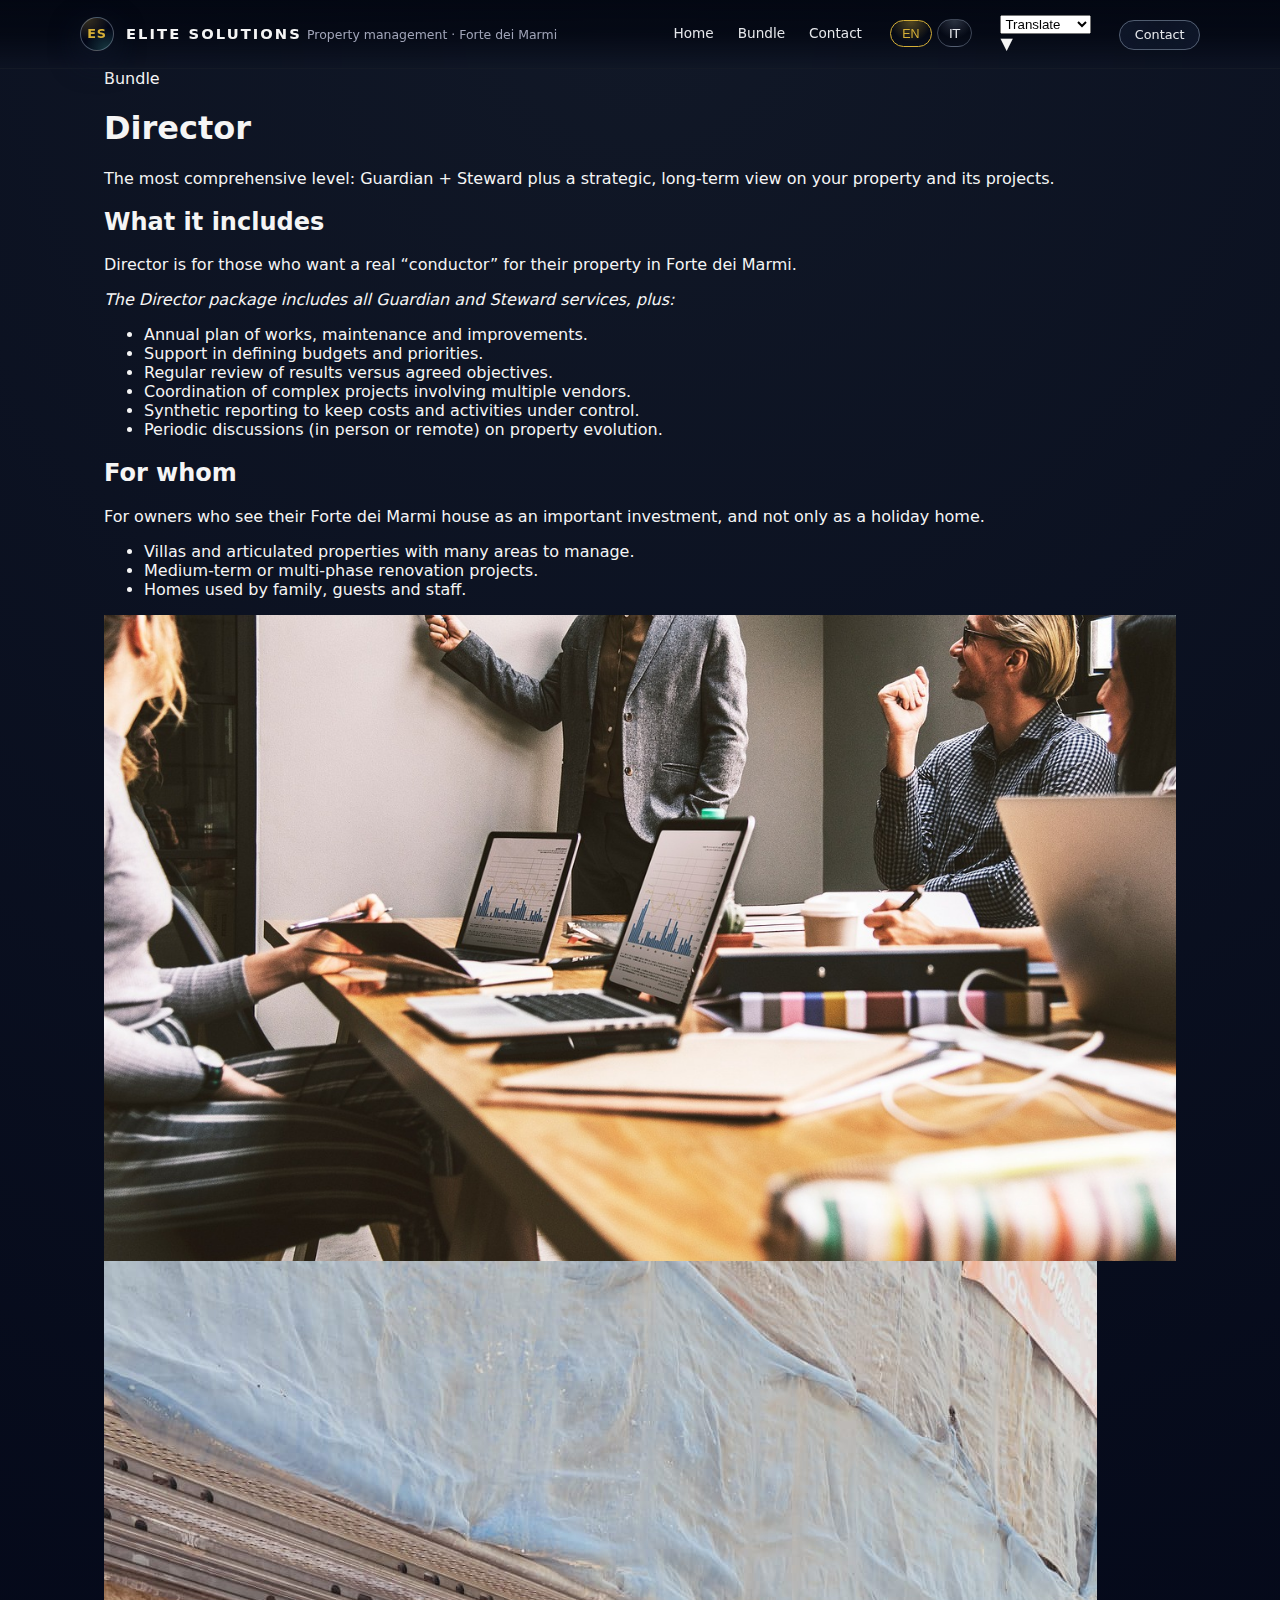
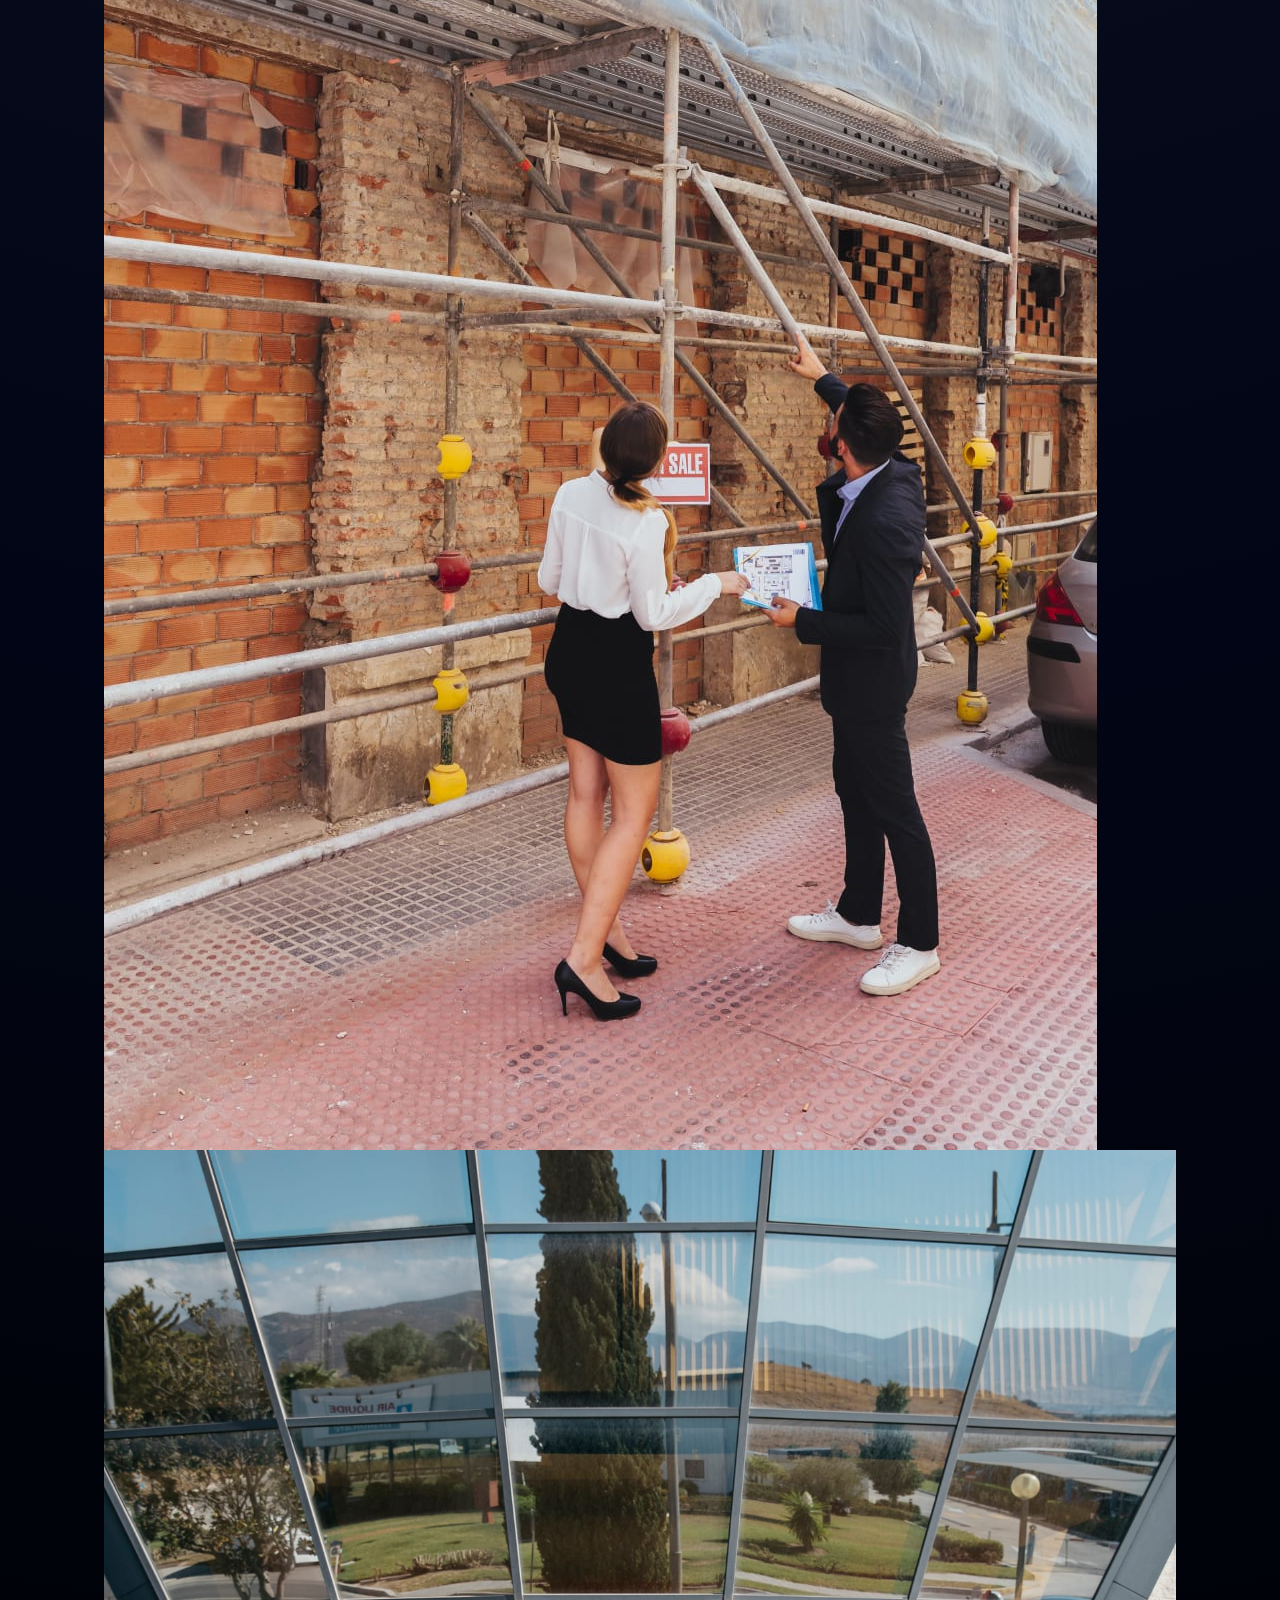
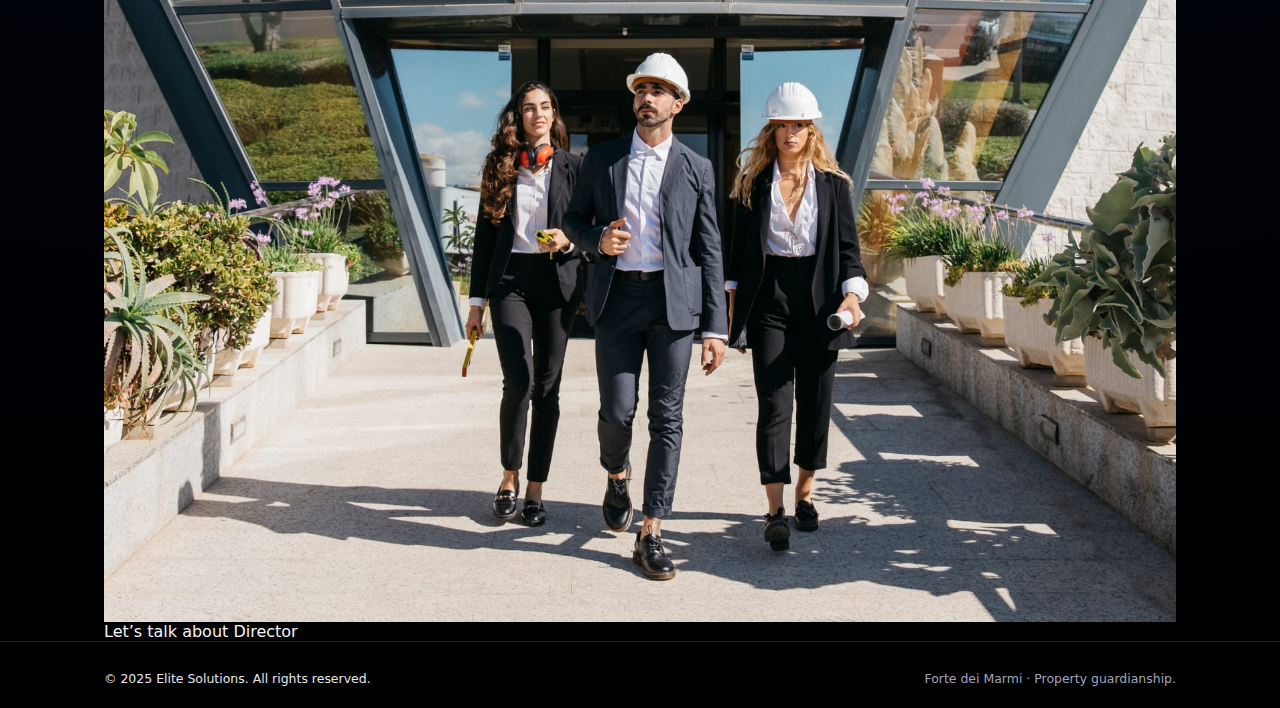
<file: director_en.html>
<!DOCTYPE html>
<html lang="en">
<head>
  <meta charset="UTF-8" />
  <meta name="google" content="notranslate">
  <title>Director · Elite Solutions</title>
  <meta name="viewport" content="width=device-width, initial-scale=1" />
  <link rel="stylesheet" href="assets/css/style.css" />
</head>
<body>
<div class="page">
  <header class="site-header">
    <div class="container site-header-inner">
      <a href="index_en.html" class="brand">
        <div class="brand-mark"><span>ES</span></div>
        <div class="brand-text">
          <strong>ELITE SOLUTIONS</strong>
          <span>Property management · Forte dei Marmi</span>
        </div>
      </a>
      <nav class="nav">
        <div class="nav-links">
          <a href="index_en.html">Home</a>
          <a href="index_en.html#bundles">Bundle</a>
          <a href="index_en.html#contact">Contact</a>
        </div>
        <div class="nav-lang">
          <button class="lang-chip active"><span class="code">EN</span></button>
          <a href="index_it.html" class="lang-chip"><span class="code">IT</span></a>
        </div>
        <div class="lang-select-wrapper">
          <select id="lang-select-global" class="lang-select">
            <option value="auto">Translate</option>
            <option value="en">English</option>
            <option value="it">Italiano</option>
            <option value="es">Español</option>
            <option value="fr">Français</option>
            <option value="de">Deutsch</option>
            <option value="pt">Português</option>
            <option value="ru">Русский</option>
            <option value="zh-CN">中文 (简体)</option>
            <option value="zh-TW">中文 (繁體)</option>
            <option value="ja">日本語</option>
            <option value="ko">한국어</option>
            <option value="ar">العربية</option>
            <option value="hi">हिन्दी</option>
            <option value="tr">Türkçe</option>
            <option value="nl">Nederlands</option>
            <option value="sv">Svenska</option>
            <option value="no">Norsk</option>
            <option value="da">Dansk</option>
            <option value="el">Ελληνικά</option>
            <option value="pl">Polski</option>
          </select>
          <div class="lang-select-arrow">▼</div>
        </div>
        <div class="nav-actions">
          <a href="index_en.html#contact" class="btn-ghost">Contact</a>
        </div>
      </nav>
    </div>
  </header>
  <main>
    <section class="section">
      <div class="container">
        <div class="section-header">
          <span class="section-kicker">Bundle</span>
          <h1 class="section-title">Director</h1>
          <p class="section-subtitle">
            The most comprehensive level: Guardian + Steward plus a strategic,
            long-term view on your property and its projects.
          </p>
        </div>

        <div class="two-cols">
          <div class="card-soft">
            <h2>What it includes</h2>
            <p>
              Director is for those who want a real “conductor” for their property
              in Forte dei Marmi.
            </p>
            <p><em>
              The Director package includes all Guardian and Steward services, plus:
            </em></p>
            <ul>
              <li>Annual plan of works, maintenance and improvements.</li>
              <li>Support in defining budgets and priorities.</li>
              <li>Regular review of results versus agreed objectives.</li>
              <li>Coordination of complex projects involving multiple vendors.</li>
              <li>Synthetic reporting to keep costs and activities under control.</li>
              <li>Periodic discussions (in person or remote) on property evolution.</li>
            </ul>
          </div>

          <div class="card-soft">
            <h2>For whom</h2>
            <p>
              For owners who see their Forte dei Marmi house as an important investment,
              and not only as a holiday home.
            </p>
            <ul>
              <li>Villas and articulated properties with many areas to manage.</li>
              <li>Medium-term or multi-phase renovation projects.</li>
              <li>Homes used by family, guests and staff.</li>
            </ul>
            <div class="image-collage">
              <img src="assets/images/director_detail1.jpg" alt="Strategic direction for your property" class="collage-main" />
              <div class="collage-side">
                <img src="assets/images/director_detail2.jpg" alt="Coordination of meetings and vendors" class="collage-small" />
                <img src="assets/images/director_detail3.jpg" alt="Planning details" class="collage-small" />
              </div>
            </div>
          </div>
        </div>

        <div class="bundle-detail-cta">
          <a href="index_en.html#contact" class="btn-primary">Let’s talk about Director</a>
        </div>
      </div>
    </section>
  </main>
  <footer class="site-footer">
    <div class="container footer-inner">
      <span class="highlight">© 2025 Elite Solutions. All rights reserved.</span>
      <span>Forte dei Marmi · Property guardianship.</span>
    </div>
  </footer>
</div>

<div id="google_translate_element"></div>
<script src="assets/js/main.js"></script>
<script type="text/javascript">
function googleTranslateElementInit() {
  new google.translate.TranslateElement({
    pageLanguage: 'en',
    includedLanguages: 'en,it,es,fr,de,pt,ru,zh-CN,zh-TW,ja,ko,ar,hi,tr,nl,sv,no,da,el,pl',
    autoDisplay: false
  }, 'google_translate_element');
}
</script>
<script src="//translate.google.com/translate_a/element.js?cb=googleTranslateElementInit"></script>
</body>
</html>
</file>
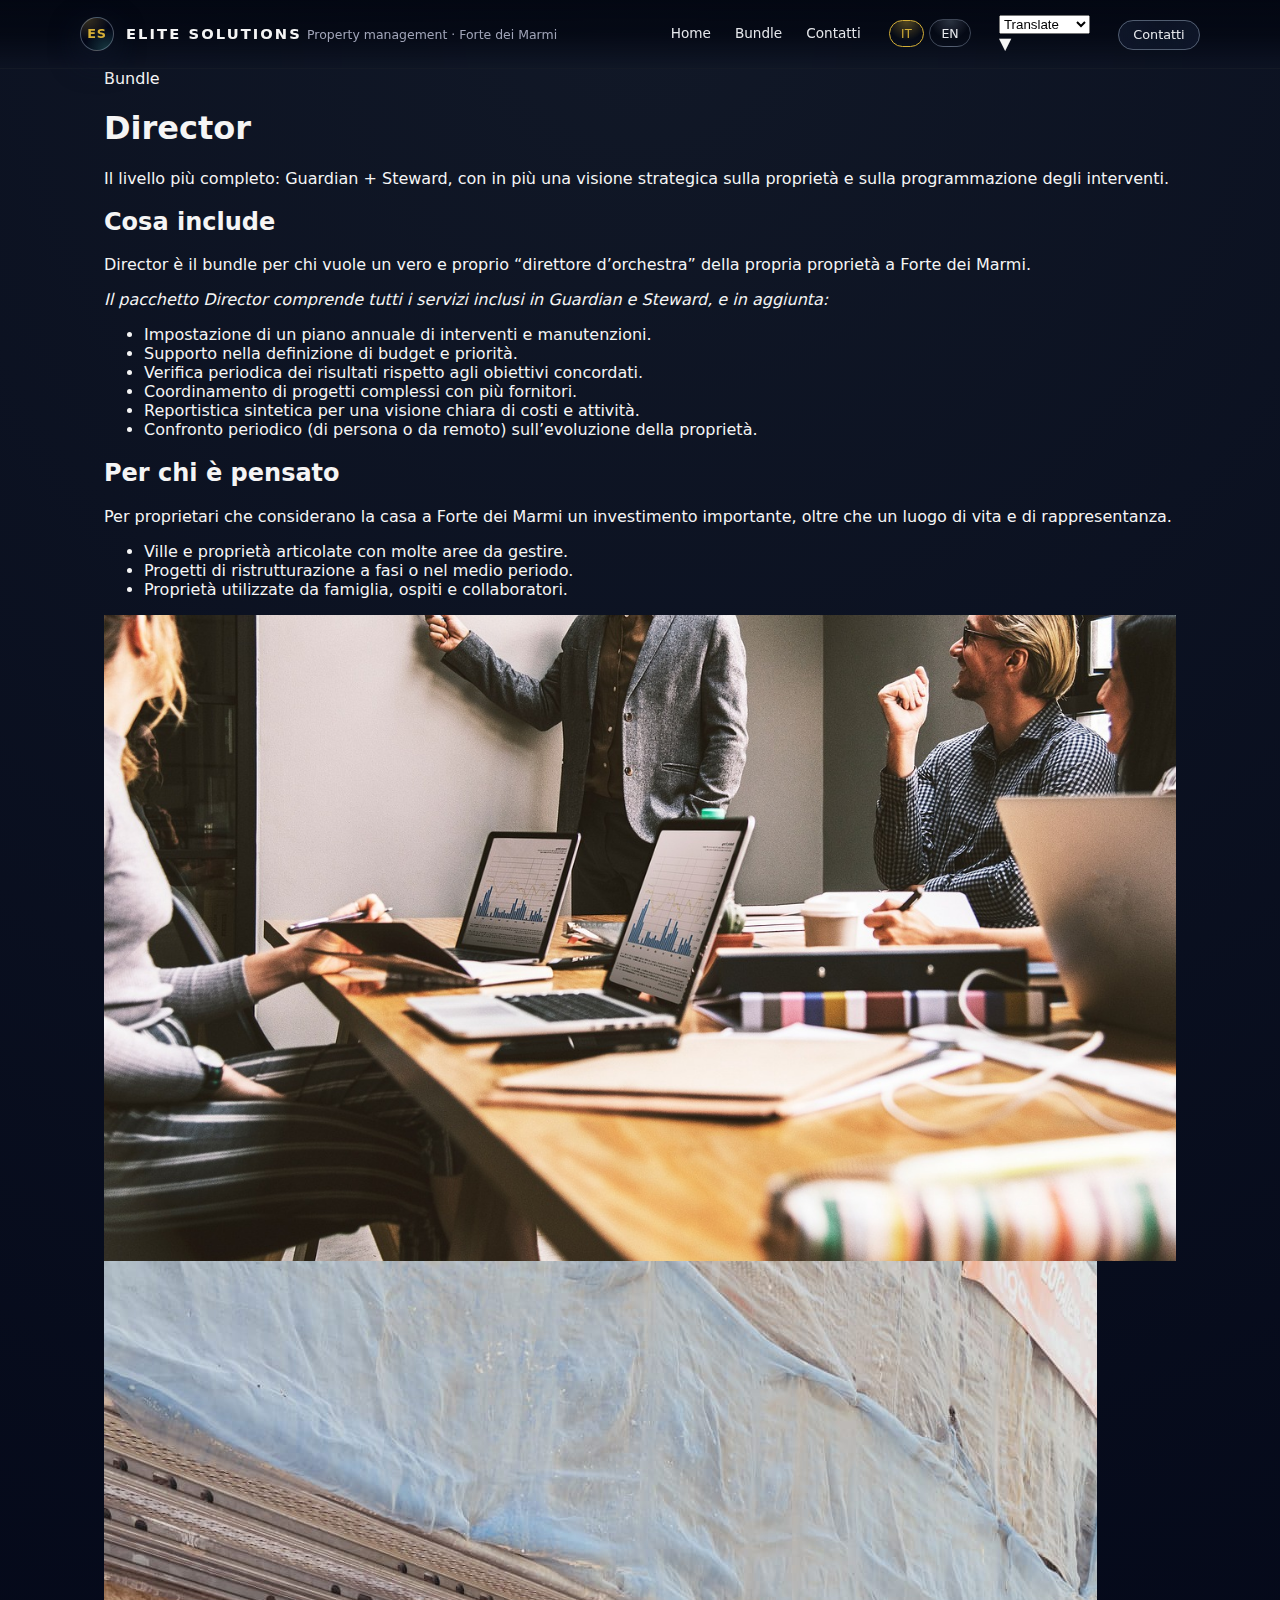
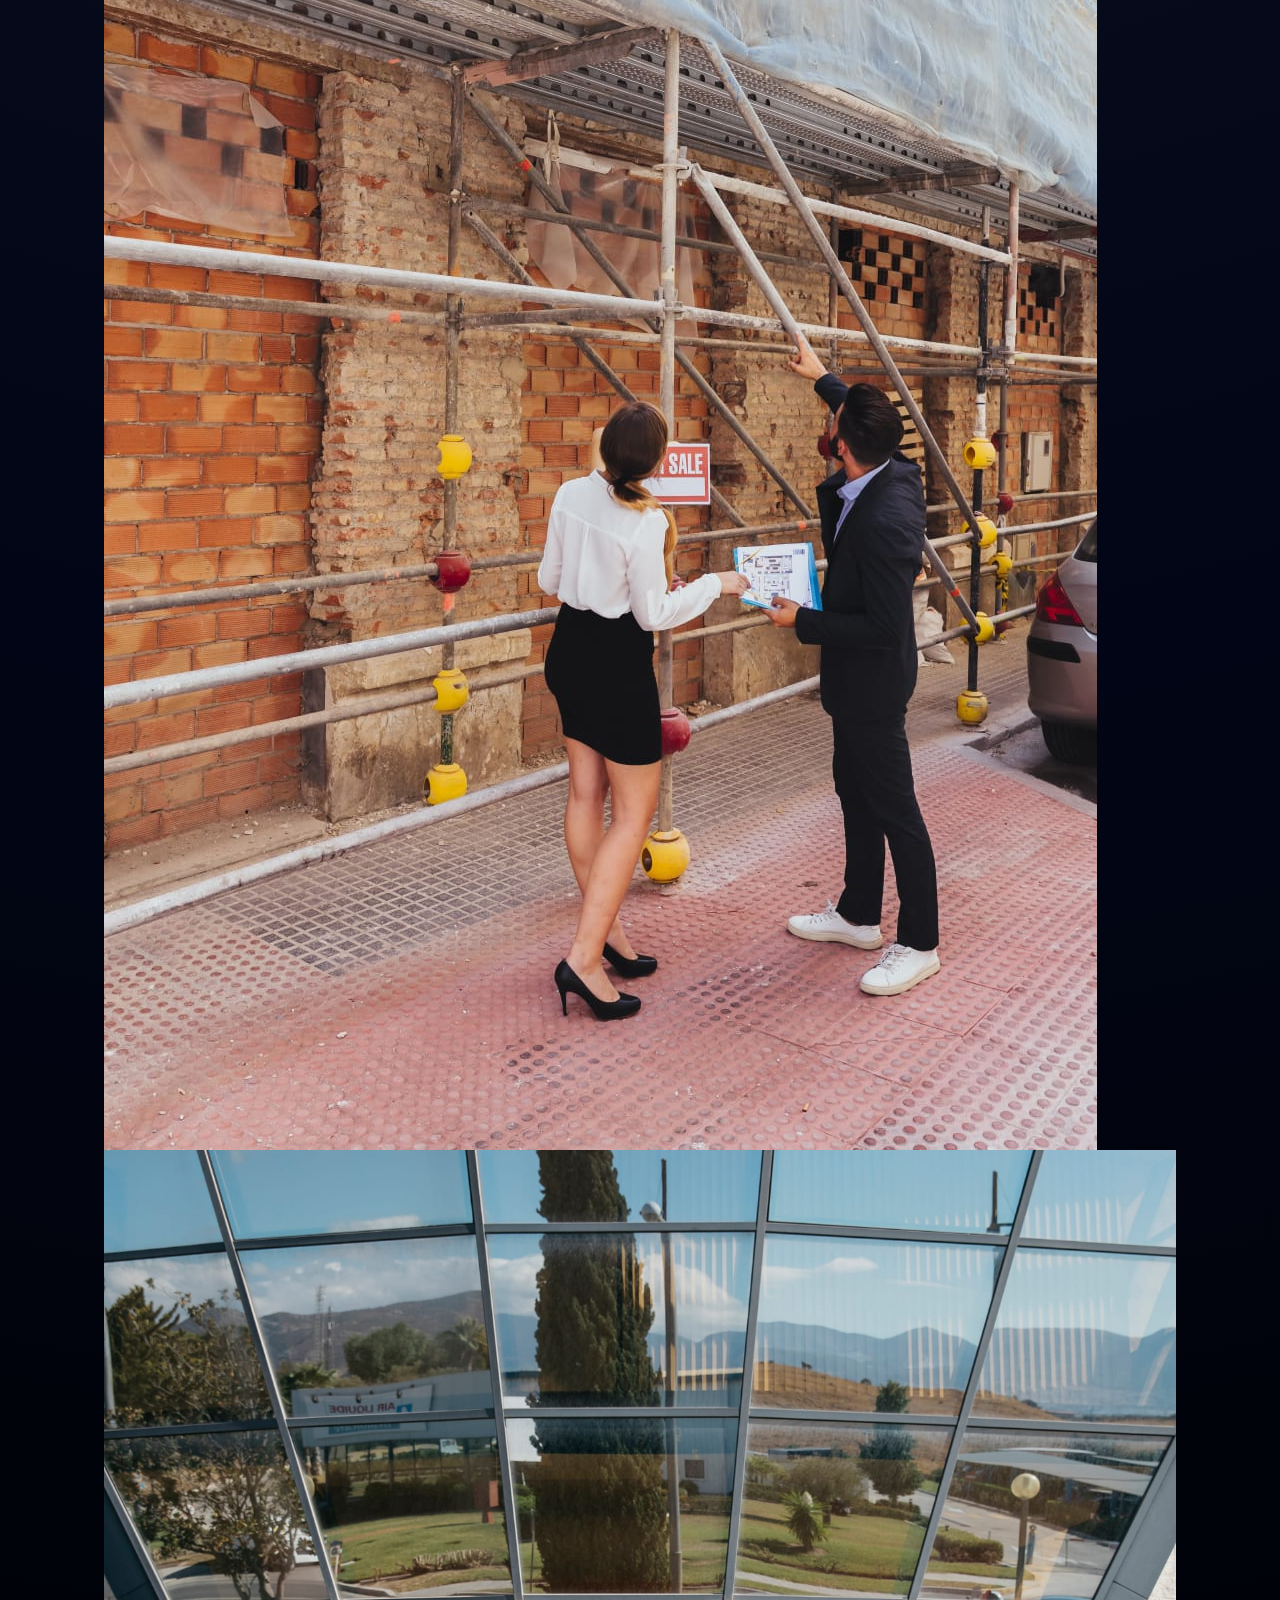
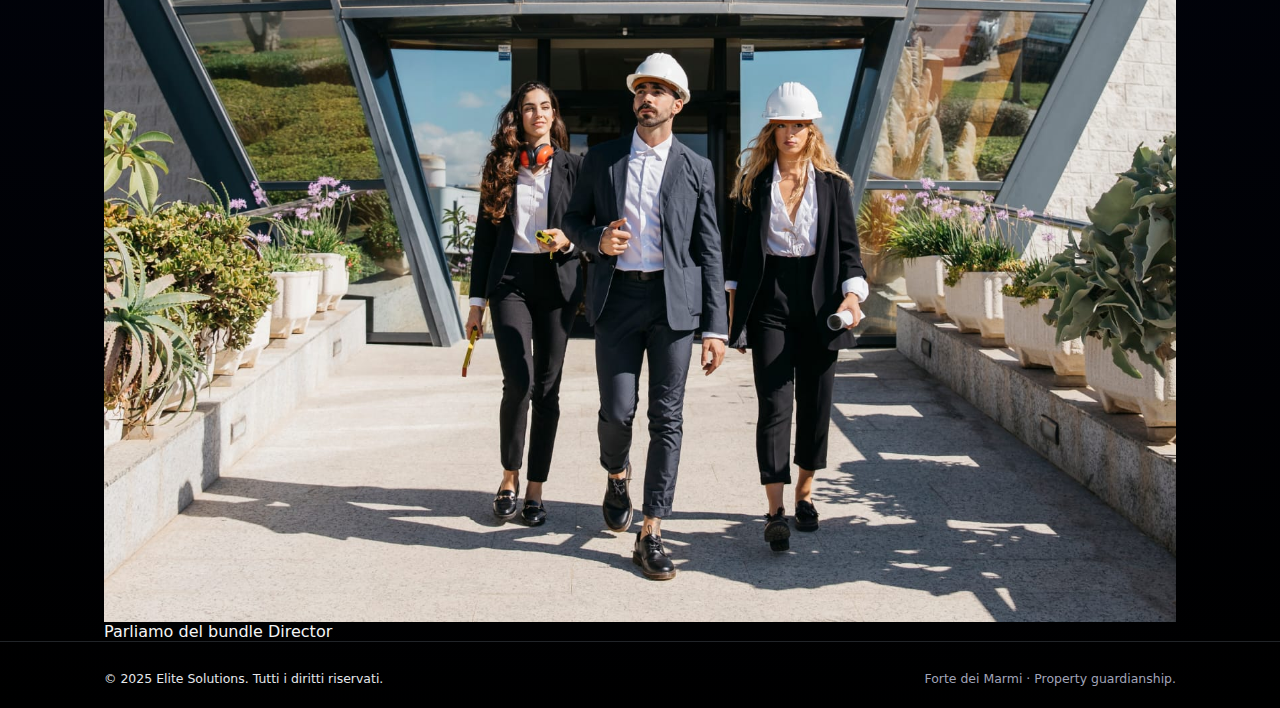
<file: director_it.html>
<!DOCTYPE html>
<html lang="it">
  <meta name="google" content="notranslate">
<head>
  <meta charset="UTF-8" />
  <title>Director · Elite Solutions</title>
  <meta name="viewport" content="width=device-width, initial-scale=1" />
  <link rel="stylesheet" href="assets/css/style.css" />
</head>
<body>
<div class="page">
  <header class="site-header">
    <div class="container site-header-inner">
      <a href="index_it.html" class="brand">
        <div class="brand-mark"><span>ES</span></div>
        <div class="brand-text">
          <strong>ELITE SOLUTIONS</strong>
          <span>Property management · Forte dei Marmi</span>
        </div>
      </a>
      <nav class="nav">
        <div class="nav-links">
          <a href="index_it.html">Home</a>
          <a href="index_it.html#bundles">Bundle</a>
          <a href="index_it.html#contact">Contatti</a>
        </div>
        <div class="nav-lang">
          <button class="lang-chip active"><span class="code">IT</span></button>
          <a href="index_en.html" class="lang-chip"><span class="code">EN</span></a>
        </div>
        <div class="lang-select-wrapper">
          <select id="lang-select-global" class="lang-select">
            <option value="auto">Translate</option>
            <option value="en">English</option>
            <option value="it">Italiano</option>
            <option value="es">Español</option>
            <option value="fr">Français</option>
            <option value="de">Deutsch</option>
            <option value="pt">Português</option>
            <option value="ru">Русский</option>
            <option value="zh-CN">中文 (简体)</option>
            <option value="zh-TW">中文 (繁體)</option>
            <option value="ja">日本語</option>
            <option value="ko">한국어</option>
            <option value="ar">العربية</option>
            <option value="hi">हिन्दी</option>
            <option value="tr">Türkçe</option>
            <option value="nl">Nederlands</option>
            <option value="sv">Svenska</option>
            <option value="no">Norsk</option>
            <option value="da">Dansk</option>
            <option value="el">Ελληνικά</option>
            <option value="pl">Polski</option>
          </select>
          <div class="lang-select-arrow">▼</div>
        </div>
        <div class="nav-actions">
          <a href="index_it.html#contact" class="btn-ghost">Contatti</a>
        </div>
      </nav>
    </div>
  </header>
  <main>
    <section class="section">
      <div class="container">
        <div class="section-header">
          <span class="section-kicker">Bundle</span>
          <h1 class="section-title">Director</h1>
          <p class="section-subtitle">
            Il livello più completo: Guardian + Steward, con in più una visione
            strategica sulla proprietà e sulla programmazione degli interventi.
          </p>
        </div>

        <div class="two-cols">
          <div class="card-soft">
            <h2>Cosa include</h2>
            <p>
              Director è il bundle per chi vuole un vero e proprio “direttore d’orchestra”
              della propria proprietà a Forte dei Marmi.
            </p>
            <p><em>
              Il pacchetto Director comprende tutti i servizi inclusi in Guardian e Steward, e in aggiunta:
            </em></p>
            <ul>
              <li>Impostazione di un piano annuale di interventi e manutenzioni.</li>
              <li>Supporto nella definizione di budget e priorità.</li>
              <li>Verifica periodica dei risultati rispetto agli obiettivi concordati.</li>
              <li>Coordinamento di progetti complessi con più fornitori.</li>
              <li>Reportistica sintetica per una visione chiara di costi e attività.</li>
              <li>Confronto periodico (di persona o da remoto) sull’evoluzione della proprietà.</li>
            </ul>
          </div>

          <div class="card-soft">
            <h2>Per chi è pensato</h2>
            <p>
              Per proprietari che considerano la casa a Forte dei Marmi un investimento importante,
              oltre che un luogo di vita e di rappresentanza.
            </p>
            <ul>
              <li>Ville e proprietà articolate con molte aree da gestire.</li>
              <li>Progetti di ristrutturazione a fasi o nel medio periodo.</li>
              <li>Proprietà utilizzate da famiglia, ospiti e collaboratori.</li>
            </ul>
            <div class="image-collage">
              <img src="assets/images/director_detail1.jpg" alt="Direzione strategica dei lavori" class="collage-main" />
              <div class="collage-side">
                <img src="assets/images/director_detail2.jpg" alt="Coordinamento di riunioni e fornitori" class="collage-small" />
                <img src="assets/images/director_detail3.jpg" alt="Dettaglio di pianificazione" class="collage-small" />
              </div>
            </div>
          </div>
        </div>

        <div class="bundle-detail-cta">
          <a href="index_it.html#contact" class="btn-primary">Parliamo del bundle Director</a>
        </div>
      </div>
    </section>
  </main>
  <footer class="site-footer">
    <div class="container footer-inner">
      <span class="highlight">© 2025 Elite Solutions. Tutti i diritti riservati.</span>
      <span>Forte dei Marmi · Property guardianship.</span>
    </div>
  </footer>
</div>

<div id="google_translate_element"></div>
<script src="assets/js/main.js"></script>
<script type="text/javascript">
function googleTranslateElementInit() {
  new google.translate.TranslateElement({
    pageLanguage: 'it',
    includedLanguages: 'en,it,es,fr,de,pt,ru,zh-CN,zh-TW,ja,ko,ar,hi,tr,nl,sv,no,da,el,pl',
    autoDisplay: false
  }, 'google_translate_element');
}
</script>
<script src="//translate.google.com/translate_a/element.js?cb=googleTranslateElementInit"></script>
</body>
</html>
</file>
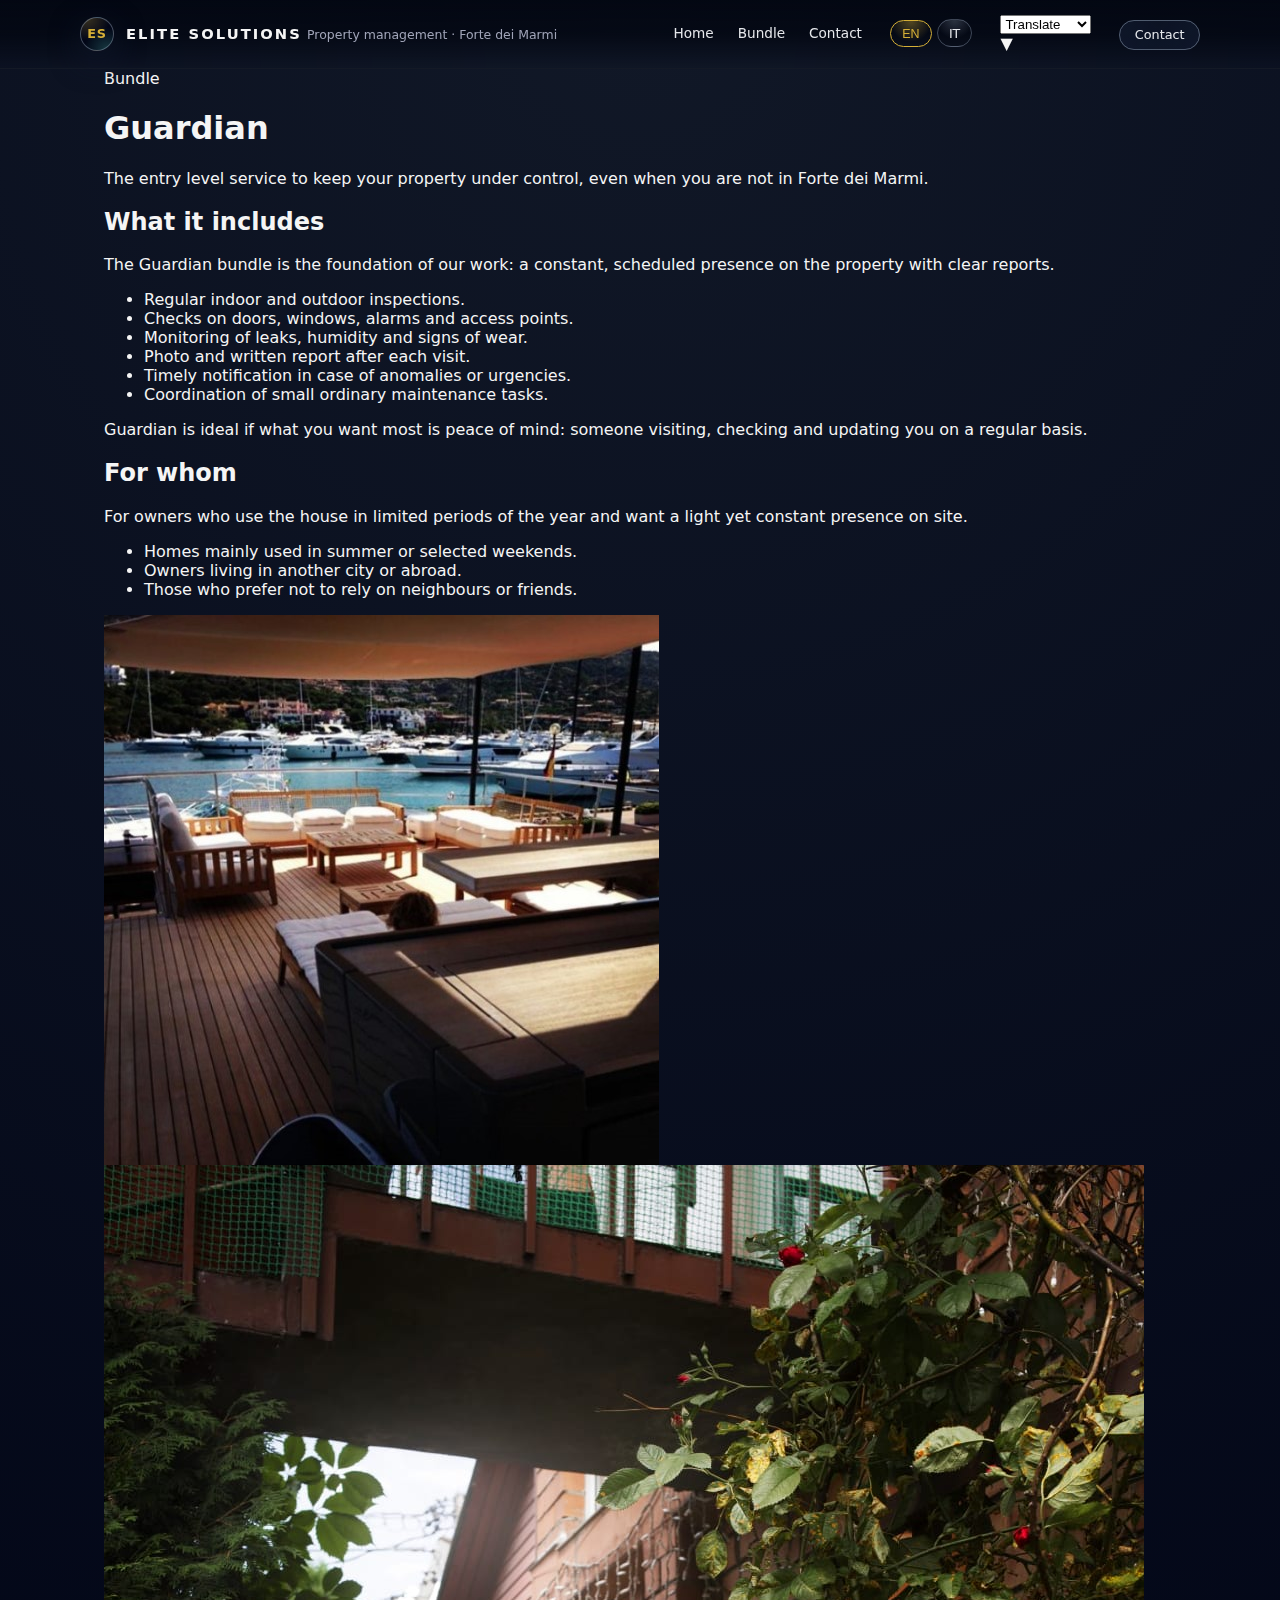
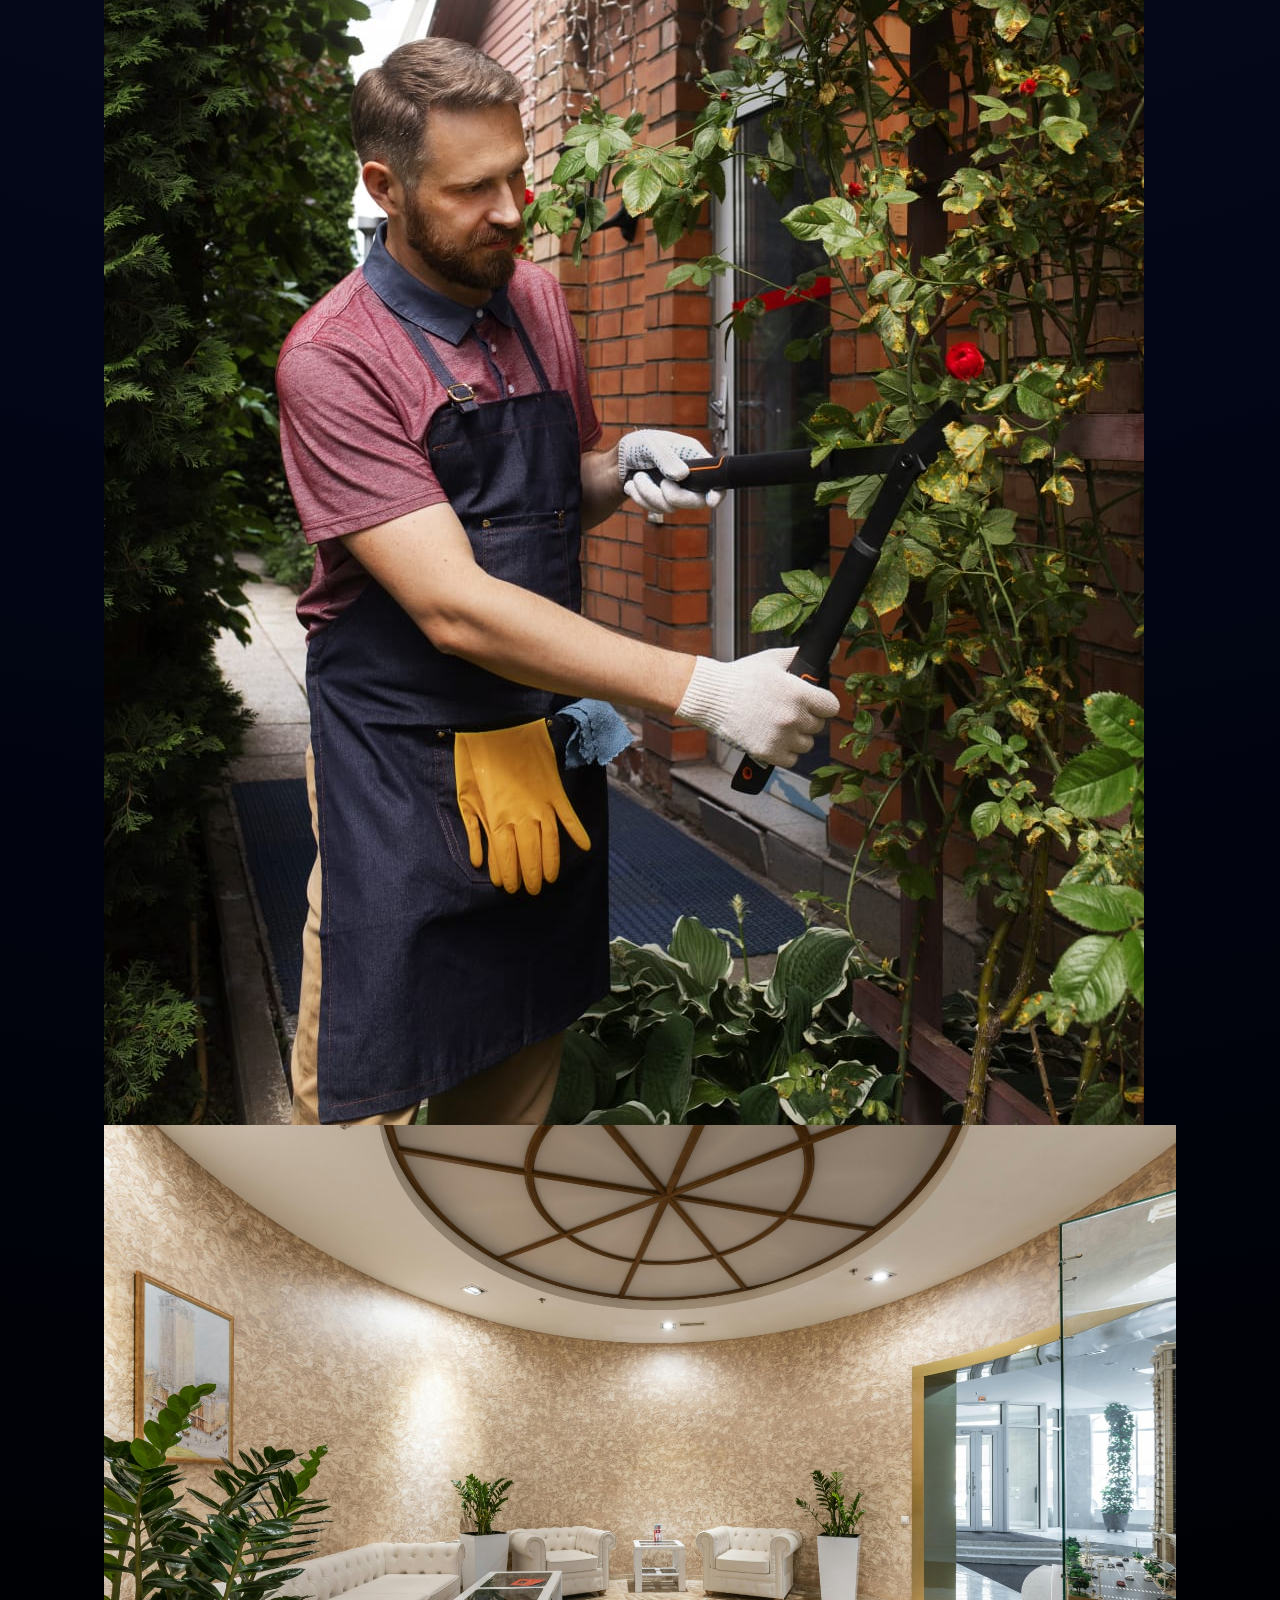
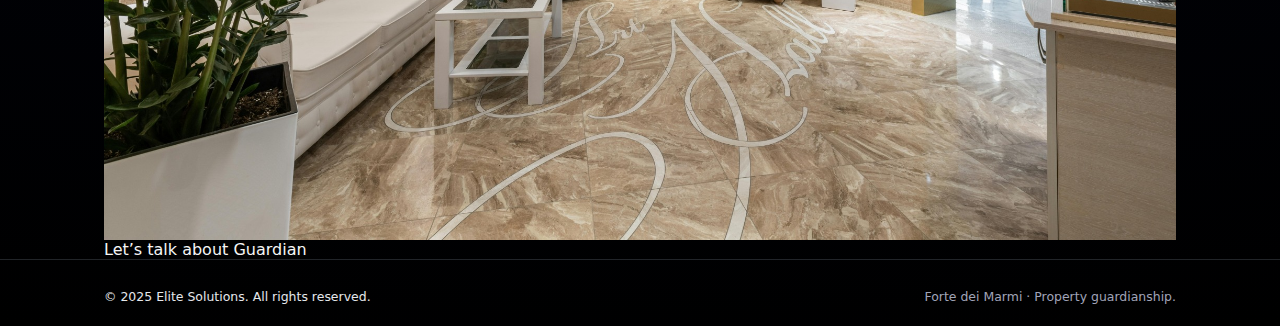
<file: guardian_en.html>
<!DOCTYPE html>
<html lang="en" translate="no">
<head>
  <meta charset="UTF-8" />
  <meta name="google" content="notranslate">
  <title>Guardian · Elite Solutions</title>
  <meta name="viewport" content="width=device-width, initial-scale=1" />
  <link rel="stylesheet" href="assets/css/style.css" />
</head>
<body>
<div class="page">
  <header class="site-header">
    <div class="container site-header-inner">
      <a href="index_en.html" class="brand">
        <div class="brand-mark"><span>ES</span></div>
        <div class="brand-text">
          <strong>ELITE SOLUTIONS</strong>
          <span>Property management · Forte dei Marmi</span>
        </div>
      </a>
      <nav class="nav">
        <div class="nav-links">
          <a href="index_en.html">Home</a>
          <a href="index_en.html#bundles">Bundle</a>
          <a href="index_en.html#contact">Contact</a>
        </div>
        <div class="nav-lang">
          <button class="lang-chip active"><span class="code">EN</span></button>
          <a href="index_it.html" class="lang-chip"><span class="code">IT</span></a>
        </div>
        <div class="lang-select-wrapper">
          <select id="lang-select-global" class="lang-select">
            <option value="auto">Translate</option>
            <option value="en">English</option>
            <option value="it">Italiano</option>
            <option value="es">Español</option>
            <option value="fr">Français</option>
            <option value="de">Deutsch</option>
            <option value="pt">Português</option>
            <option value="ru">Русский</option>
            <option value="zh-CN">中文 (简体)</option>
            <option value="zh-TW">中文 (繁體)</option>
            <option value="ja">日本語</option>
            <option value="ko">한국어</option>
            <option value="ar">العربية</option>
            <option value="hi">हिन्दी</option>
            <option value="tr">Türkçe</option>
            <option value="nl">Nederlands</option>
            <option value="sv">Svenska</option>
            <option value="no">Norsk</option>
            <option value="da">Dansk</option>
            <option value="el">Ελληνικά</option>
            <option value="pl">Polski</option>
          </select>
          <div class="lang-select-arrow">▼</div>
        </div>
        <div class="nav-actions">
          <a href="index_en.html#contact" class="btn-ghost">Contact</a>
        </div>
      </nav>
    </div>
  </header>
  <main>
    <section class="section">
      <div class="container">
        <div class="section-header">
          <span class="section-kicker">Bundle</span>
          <h1 class="section-title">Guardian</h1>
          <p class="section-subtitle">
            The entry level service to keep your property under control,
            even when you are not in Forte dei Marmi.
          </p>
        </div>

        <div class="two-cols">
          <div class="card-soft">
            <h2>What it includes</h2>
            <p>
              The Guardian bundle is the foundation of our work: a constant,
              scheduled presence on the property with clear reports.
            </p>
            <ul>
              <li>Regular indoor and outdoor inspections.</li>
              <li>Checks on doors, windows, alarms and access points.</li>
              <li>Monitoring of leaks, humidity and signs of wear.</li>
              <li>Photo and written report after each visit.</li>
              <li>Timely notification in case of anomalies or urgencies.</li>
              <li>Coordination of small ordinary maintenance tasks.</li>
            </ul>
            <p class="muted">
              Guardian is ideal if what you want most is peace of mind:
              someone visiting, checking and updating you on a regular basis.
            </p>
          </div>

          <div class="card-soft">
            <h2>For whom</h2>
            <p>
              For owners who use the house in limited periods of the year
              and want a light yet constant presence on site.
            </p>
            <ul>
              <li>Homes mainly used in summer or selected weekends.</li>
              <li>Owners living in another city or abroad.</li>
              <li>Those who prefer not to rely on neighbours or friends.</li>
            </ul>
            <div class="image-collage">
              <img src="assets/images/housing_ext2.jpg" alt="Property exterior in Forte dei Marmi" class="collage-main" />
              <div class="collage-side">
                <img src="assets/images/guardian_detail1.jpg" alt="Garden maintenance detail" class="collage-small" />
                <img src="assets/images/private-service-1.jpg" alt="Basic maintenance checks" class="collage-small" />
              </div>
            </div>
          </div>
        </div>

        <div class="bundle-detail-cta">
          <a href="index_en.html#contact" class="btn-primary">Let’s talk about Guardian</a>
        </div>
      </div>
    </section>
  </main>
  <footer class="site-footer">
    <div class="container footer-inner">
      <span class="highlight">© 2025 Elite Solutions. All rights reserved.</span>
      <span>Forte dei Marmi · Property guardianship.</span>
    </div>
  </footer>
</div>

<div id="google_translate_element"></div>
<script src="assets/js/main.js"></script>
<script type="text/javascript">
function googleTranslateElementInit() {
  new google.translate.TranslateElement({
    pageLanguage: 'en',
    includedLanguages: 'en,it,es,fr,de,pt,ru,zh-CN,zh-TW,ja,ko,ar,hi,tr,nl,sv,no,da,el,pl',
    autoDisplay: false
  }, 'google_translate_element');
}
</script>
<script src="//translate.google.com/translate_a/element.js?cb=googleTranslateElementInit"></script>
</body>
</html>
</file>
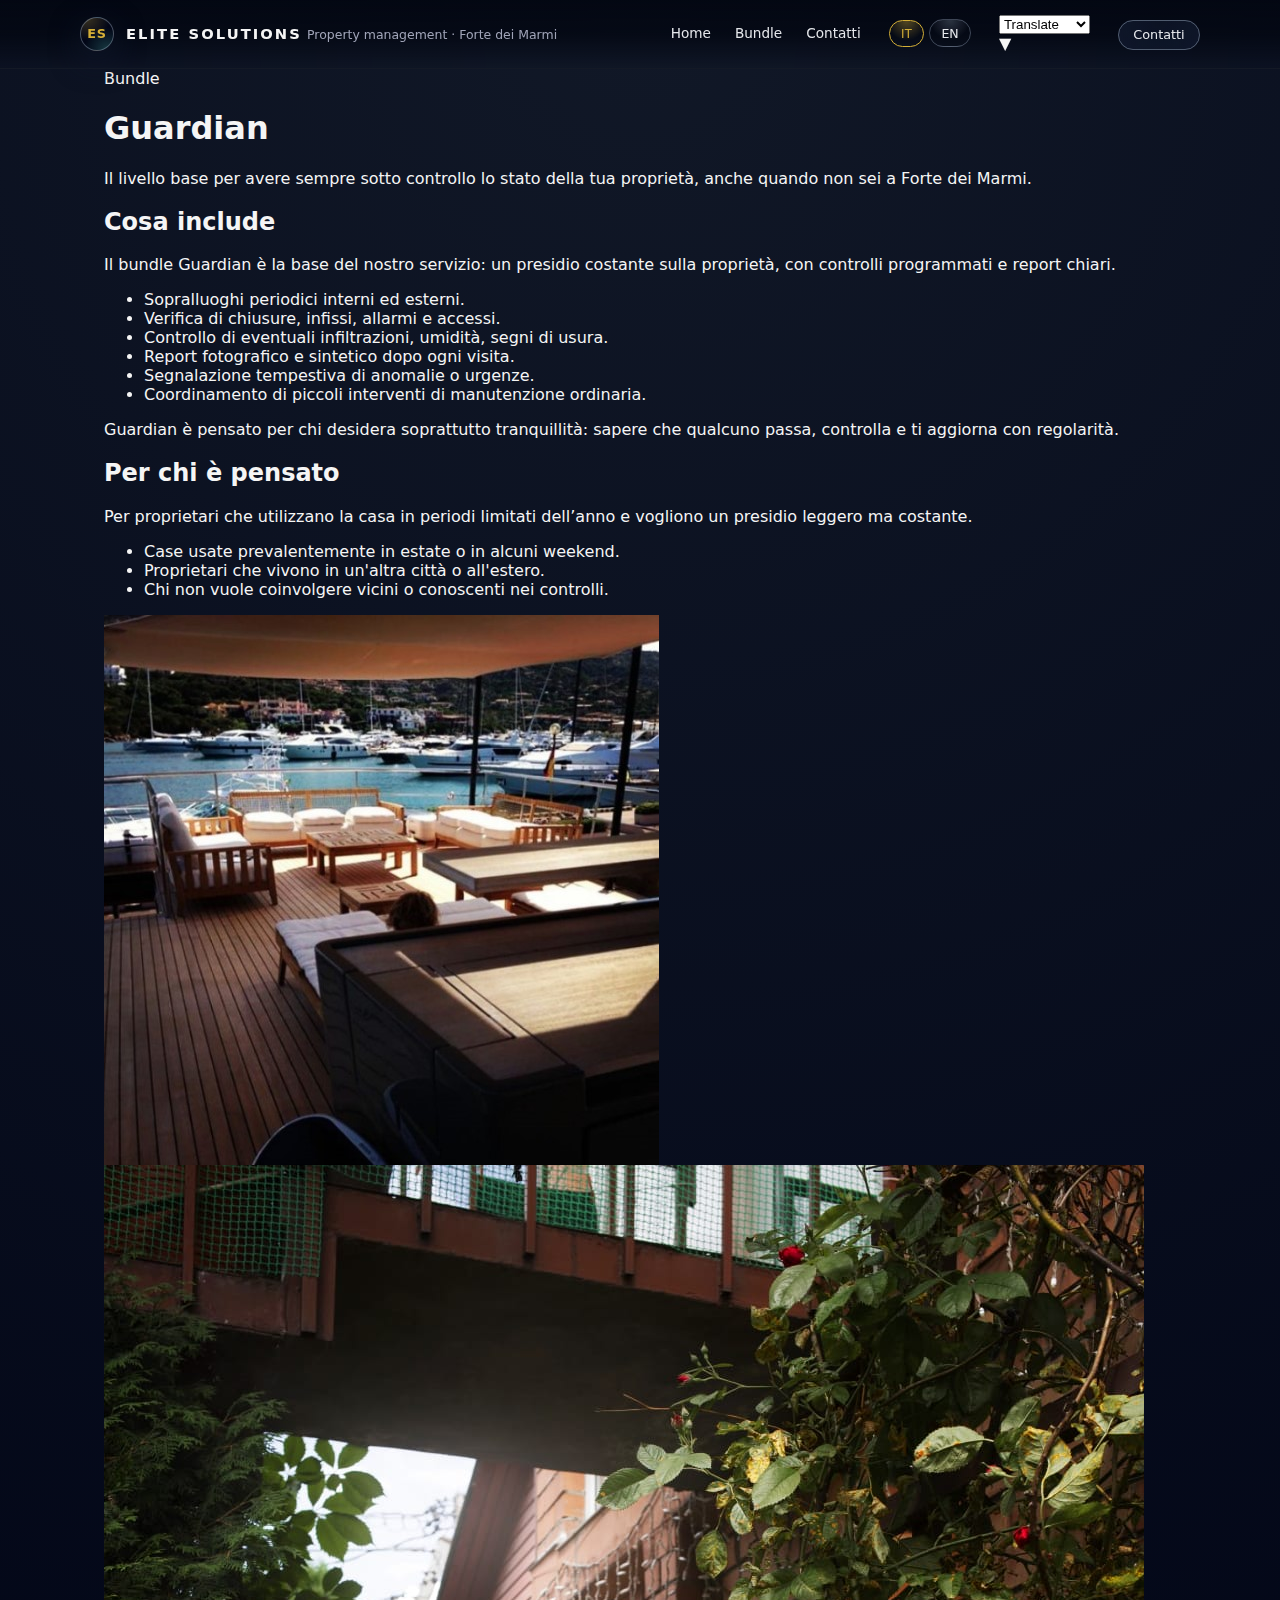
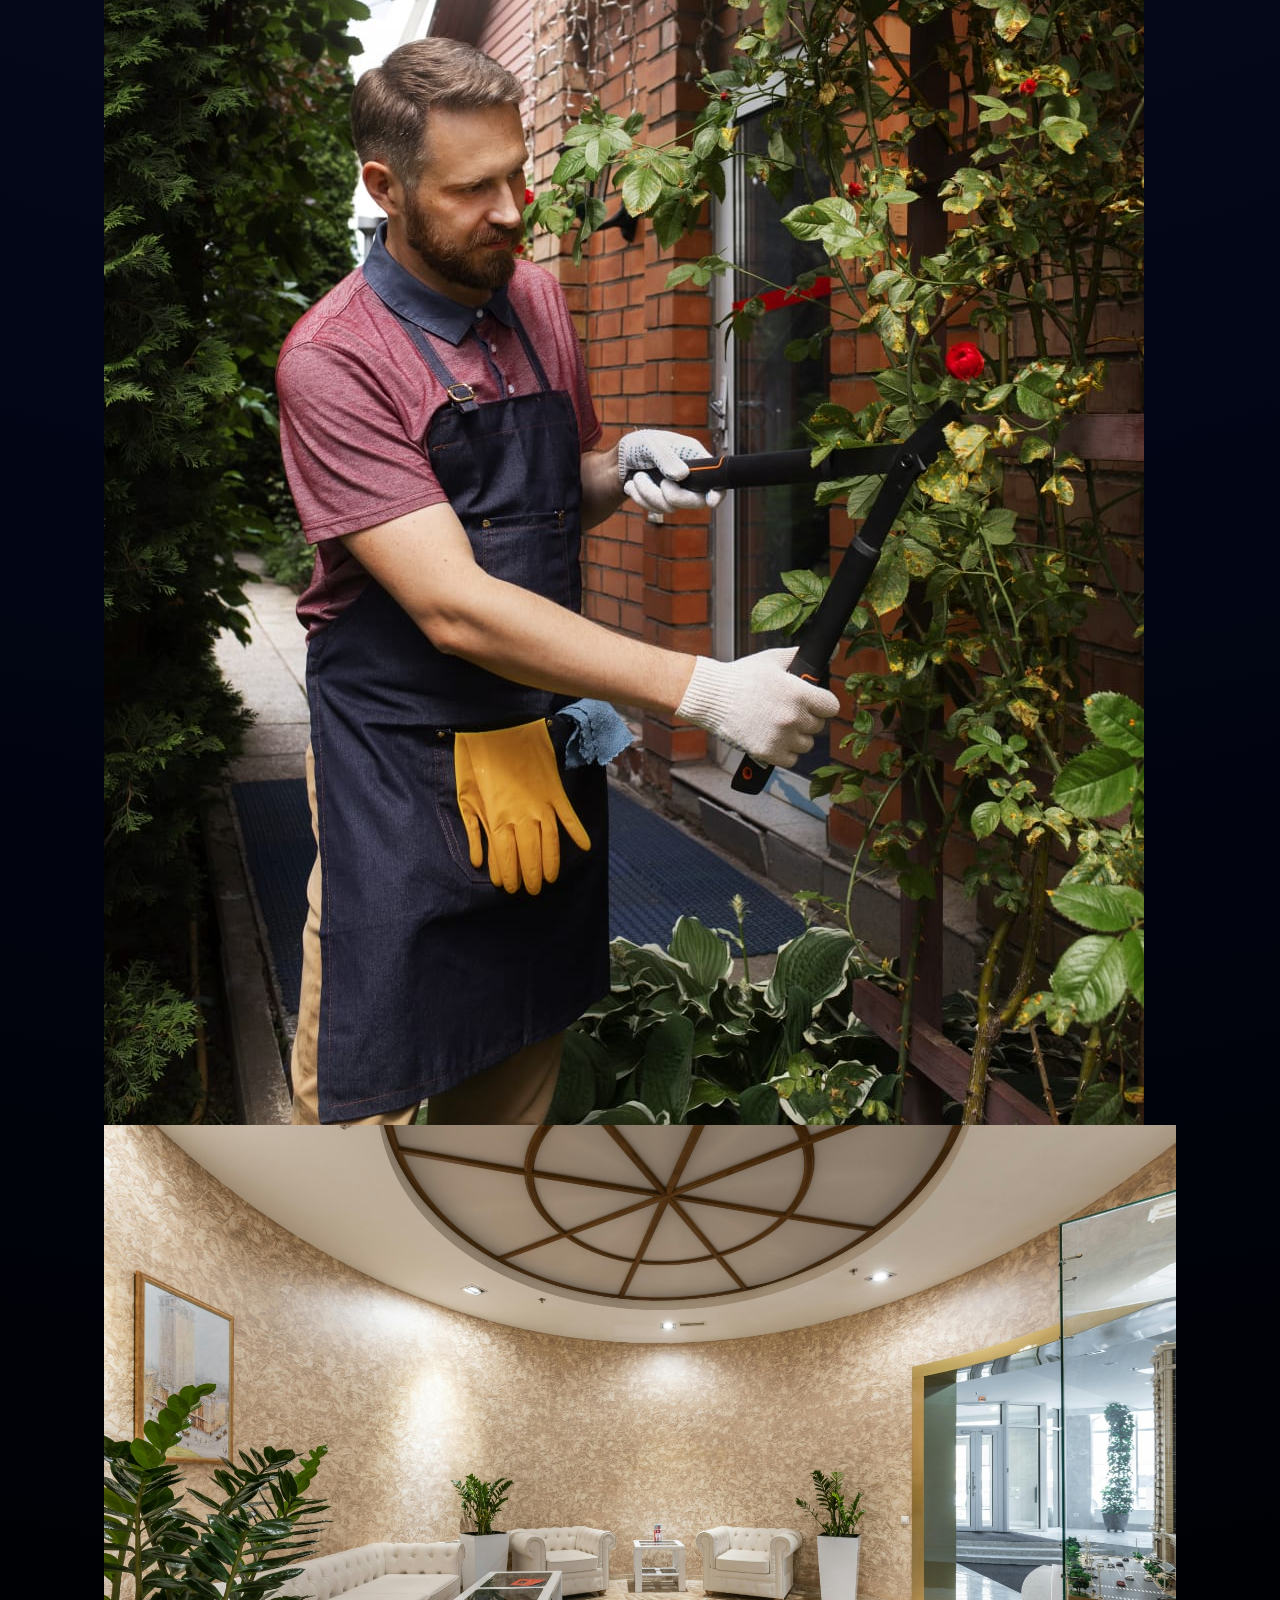
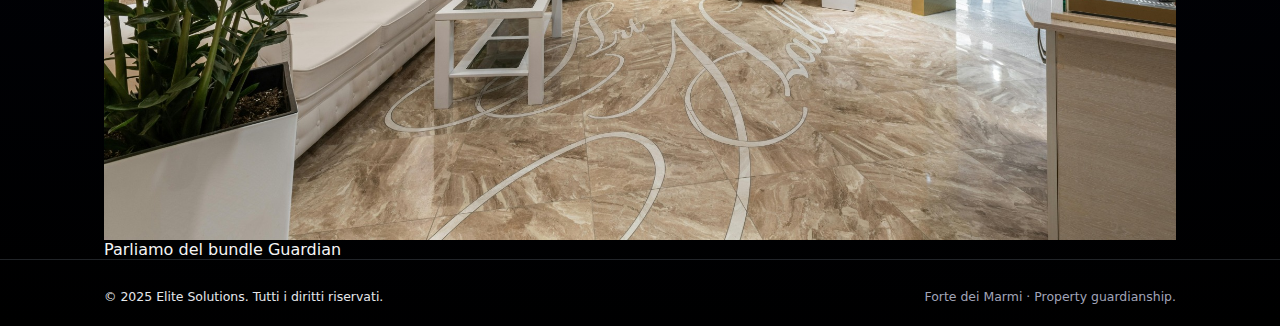
<file: guardian_it.html>
<!DOCTYPE html>
<html lang="it">
<head>
  <meta charset="UTF-8" />
  <meta name="google" content="notranslate">
  <title>Guardian · Elite Solutions</title>
  <meta name="viewport" content="width=device-width, initial-scale=1" />
  <link rel="stylesheet" href="assets/css/style.css" />
</head>
<body>
<div class="page">
  <header class="site-header">
    <div class="container site-header-inner">
      <a href="index_it.html" class="brand">
        <div class="brand-mark"><span>ES</span></div>
        <div class="brand-text">
          <strong>ELITE SOLUTIONS</strong>
          <span>Property management · Forte dei Marmi</span>
        </div>
      </a>
      <nav class="nav">
        <div class="nav-links">
          <a href="index_it.html">Home</a>
          <a href="index_it.html#bundles">Bundle</a>
          <a href="index_it.html#contact">Contatti</a>
        </div>
        <div class="nav-lang">
          <button class="lang-chip active"><span class="code">IT</span></button>
          <a href="index_en.html" class="lang-chip"><span class="code">EN</span></a>
        </div>
        <div class="lang-select-wrapper">
          <select id="lang-select-global" class="lang-select">
            <option value="auto">Translate</option>
            <option value="en">English</option>
            <option value="it">Italiano</option>
            <option value="es">Español</option>
            <option value="fr">Français</option>
            <option value="de">Deutsch</option>
            <option value="pt">Português</option>
            <option value="ru">Русский</option>
            <option value="zh-CN">中文 (简体)</option>
            <option value="zh-TW">中文 (繁體)</option>
            <option value="ja">日本語</option>
            <option value="ko">한국어</option>
            <option value="ar">العربية</option>
            <option value="hi">हिन्दी</option>
            <option value="tr">Türkçe</option>
            <option value="nl">Nederlands</option>
            <option value="sv">Svenska</option>
            <option value="no">Norsk</option>
            <option value="da">Dansk</option>
            <option value="el">Ελληνικά</option>
            <option value="pl">Polski</option>
          </select>
          <div class="lang-select-arrow">▼</div>
        </div>
        <div class="nav-actions">
          <a href="index_it.html#contact" class="btn-ghost">Contatti</a>
        </div>
      </nav>
    </div>
  </header>
  <main>
    <section class="section">
      <div class="container">
        <div class="section-header">
          <span class="section-kicker">Bundle</span>
          <h1 class="section-title">Guardian</h1>
          <p class="section-subtitle">
            Il livello base per avere sempre sotto controllo lo stato della tua proprietà,
            anche quando non sei a Forte dei Marmi.
          </p>
        </div>

        <div class="two-cols">
          <div class="card-soft">
            <h2>Cosa include</h2>
            <p>
              Il bundle Guardian è la base del nostro servizio: un presidio costante sulla proprietà,
              con controlli programmati e report chiari.
            </p>
            <ul>
              <li>Sopralluoghi periodici interni ed esterni.</li>
              <li>Verifica di chiusure, infissi, allarmi e accessi.</li>
              <li>Controllo di eventuali infiltrazioni, umidità, segni di usura.</li>
              <li>Report fotografico e sintetico dopo ogni visita.</li>
              <li>Segnalazione tempestiva di anomalie o urgenze.</li>
              <li>Coordinamento di piccoli interventi di manutenzione ordinaria.</li>
            </ul>
            <p class="muted">
              Guardian è pensato per chi desidera soprattutto tranquillità: sapere che qualcuno
              passa, controlla e ti aggiorna con regolarità.
            </p>
          </div>

          <div class="card-soft">
            <h2>Per chi è pensato</h2>
            <p>
              Per proprietari che utilizzano la casa in periodi limitati dell’anno e vogliono
              un presidio leggero ma costante.
            </p>
            <ul>
              <li>Case usate prevalentemente in estate o in alcuni weekend.</li>
              <li>Proprietari che vivono in un'altra città o all'estero.</li>
              <li>Chi non vuole coinvolgere vicini o conoscenti nei controlli.</li>
            </ul>
            <div class="image-collage">
              <img src="assets/images/housing_ext2.jpg" alt="Esterni della proprietà a Forte dei Marmi" class="collage-main" />
              <div class="collage-side">
                <img src="assets/images/guardian_detail1.jpg" alt="Dettaglio di manutenzione del giardino" class="collage-small" />
                <img src="assets/images/private-service-1.jpg" alt="Controlli di manutenzione di base" class="collage-small" />
              </div>
            </div>
          </div>
        </div>

        <div class="bundle-detail-cta">
          <a href="index_it.html#contact" class="btn-primary">Parliamo del bundle Guardian</a>
        </div>
      </div>
    </section>
  </main>
  <footer class="site-footer">
    <div class="container footer-inner">
      <span class="highlight">© 2025 Elite Solutions. Tutti i diritti riservati.</span>
      <span>Forte dei Marmi · Property guardianship.</span>
    </div>
  </footer>
</div>

<div id="google_translate_element"></div>
<script src="assets/js/main.js"></script>
<script type="text/javascript">
function googleTranslateElementInit() {
  new google.translate.TranslateElement({
    pageLanguage: 'it',
    includedLanguages: 'en,it,es,fr,de,pt,ru,zh-CN,zh-TW,ja,ko,ar,hi,tr,nl,sv,no,da,el,pl',
    autoDisplay: false
  }, 'google_translate_element');
}
</script>
<script src="//translate.google.com/translate_a/element.js?cb=googleTranslateElementInit"></script>
</body>
</html>
</file>
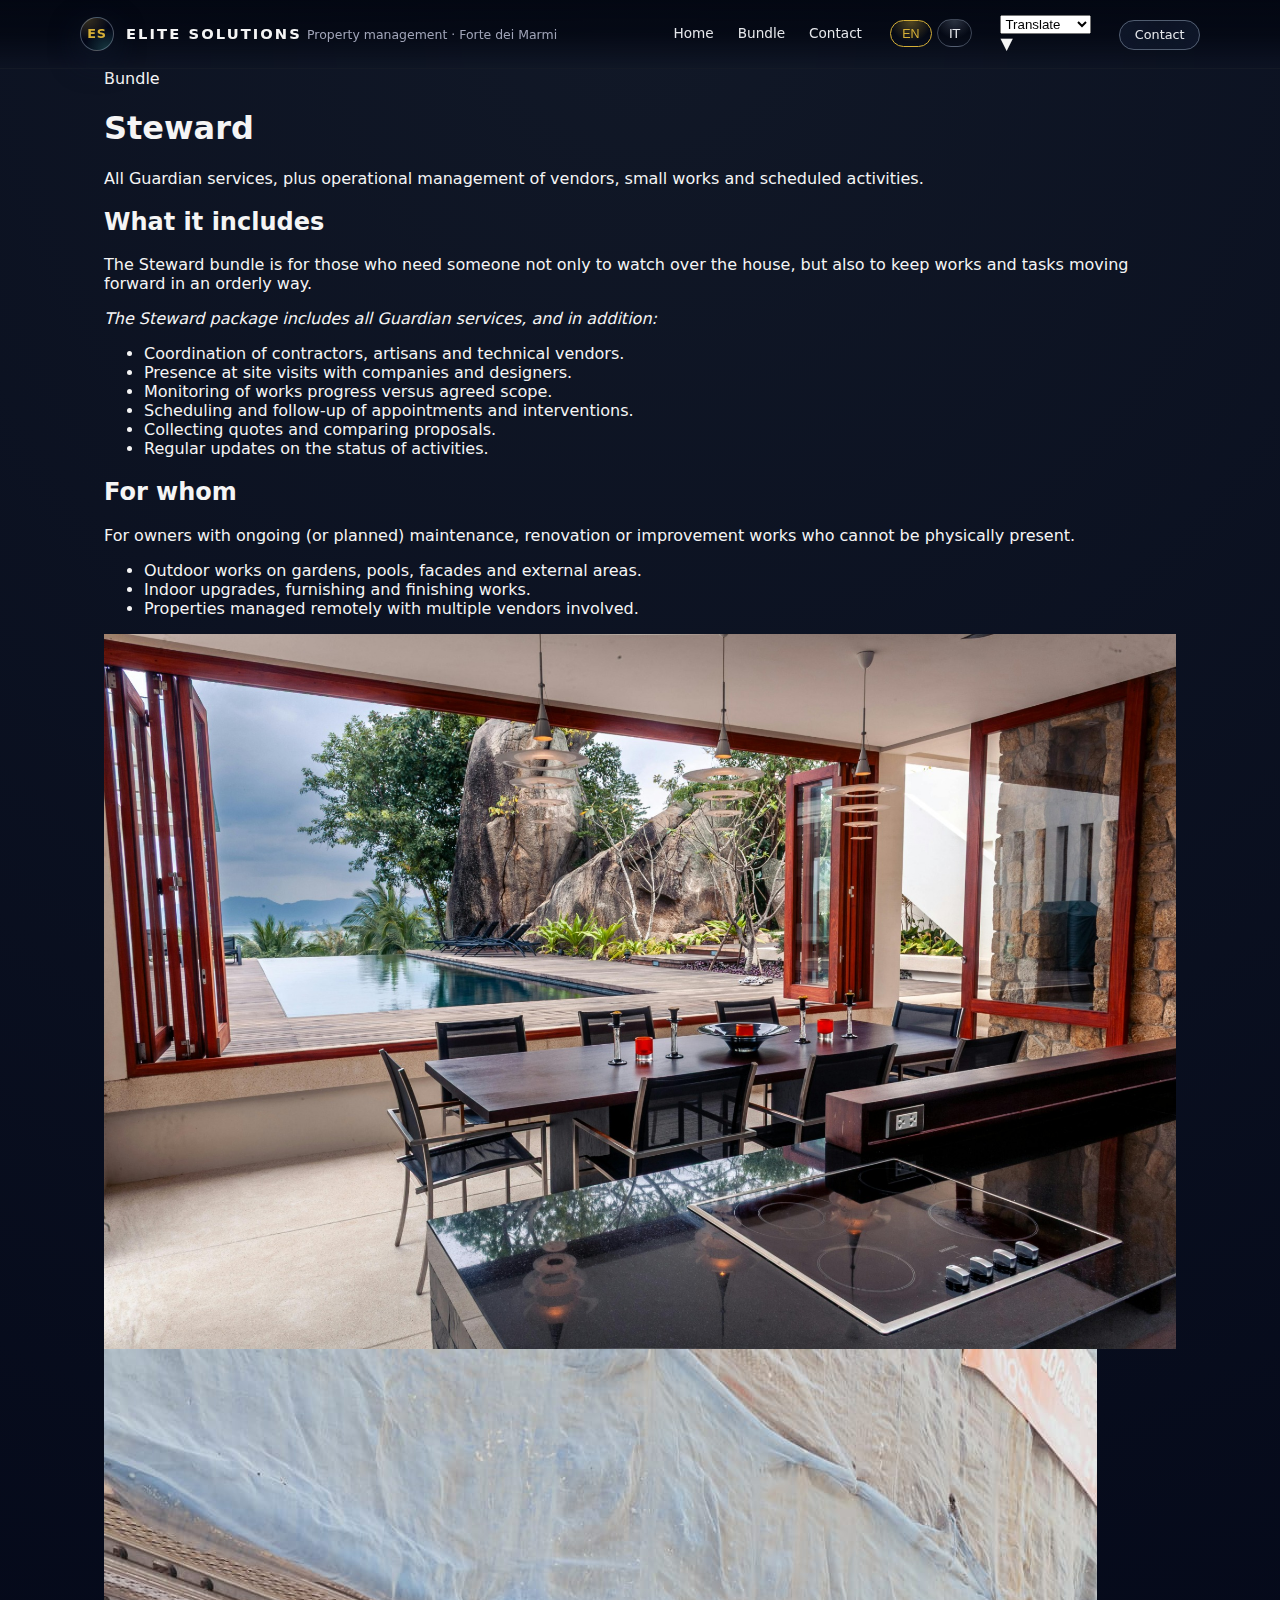
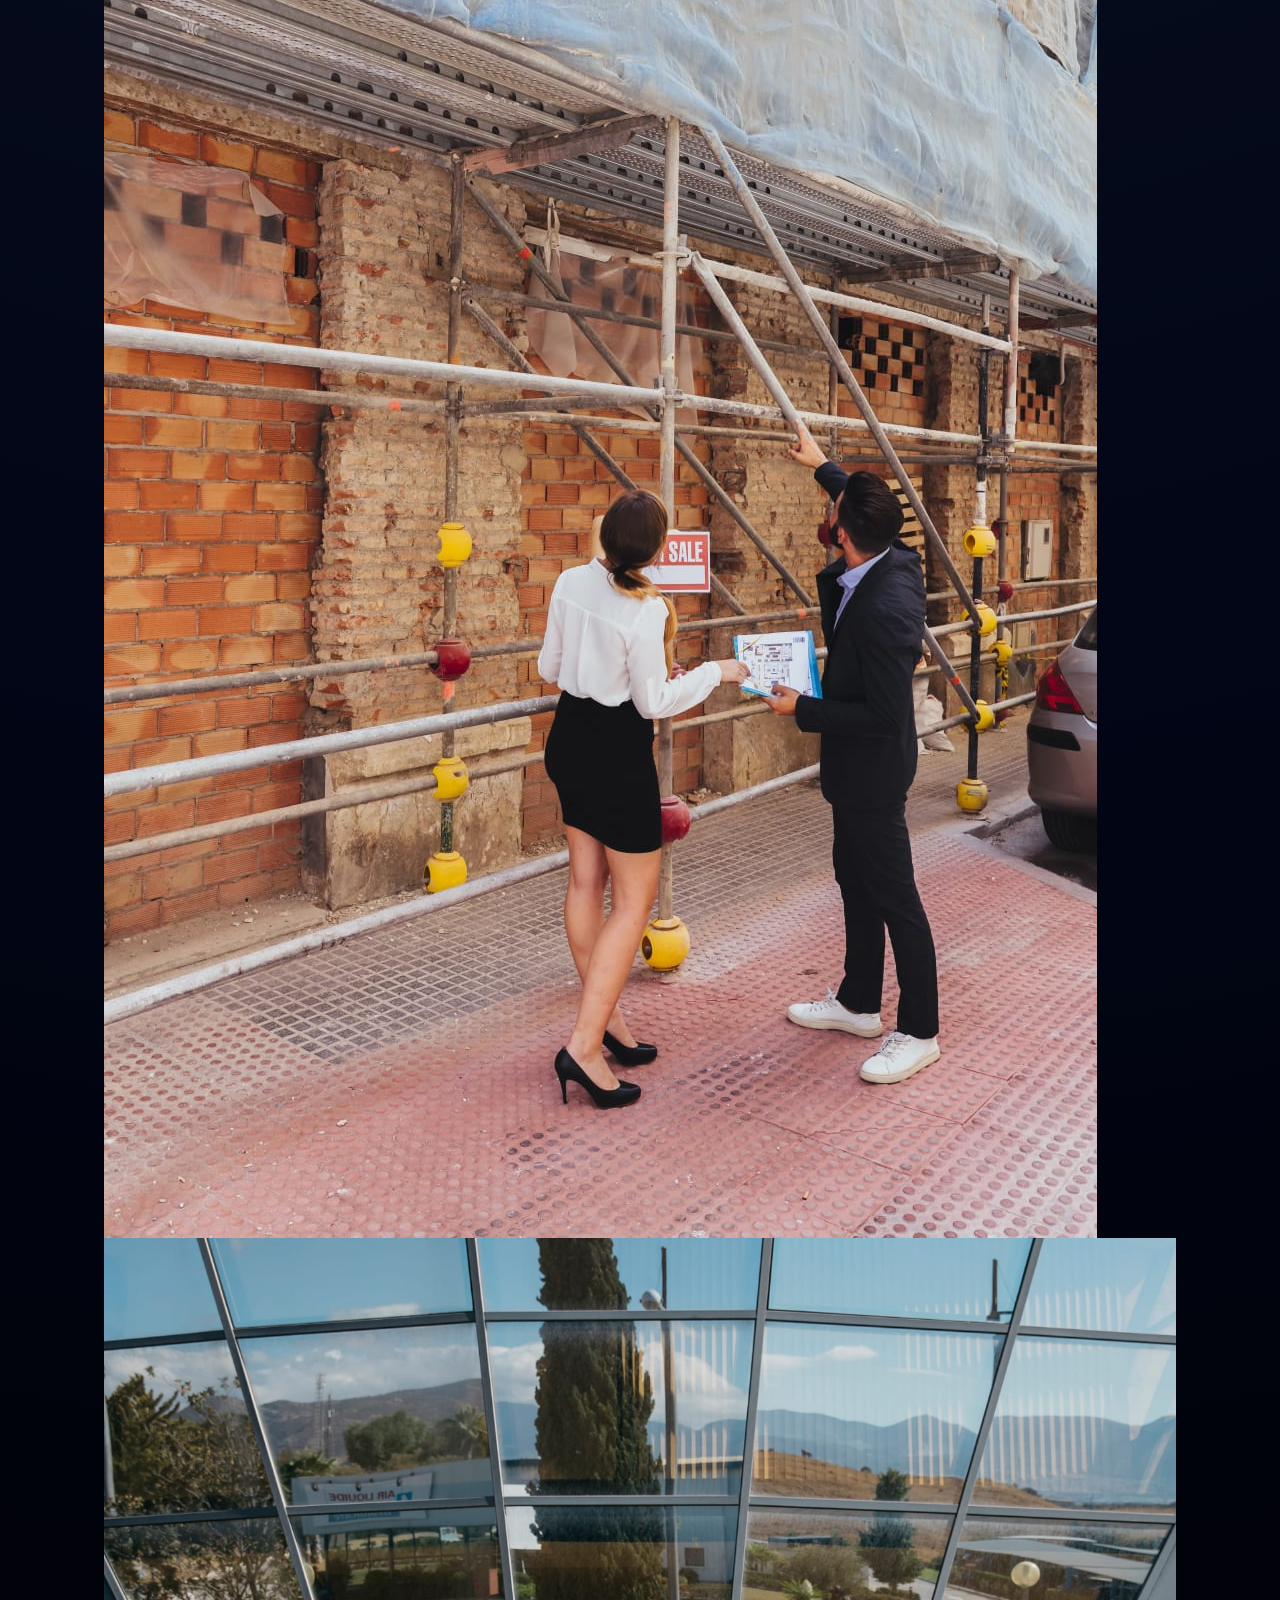
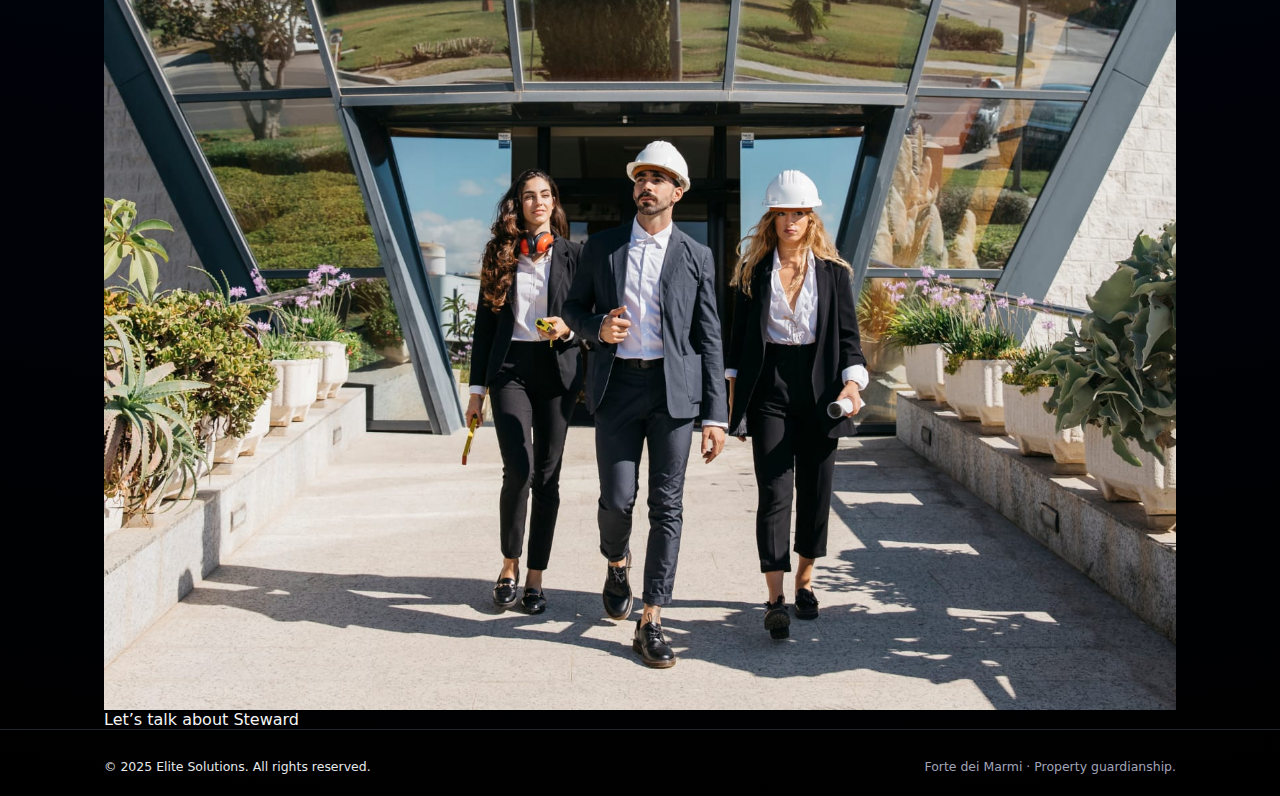
<file: steward_en.html>
<!DOCTYPE html>
<html lang="en">
<head>
  <meta charset="UTF-8" />
 <meta name="google" content="notranslate">
  <title>Steward · Elite Solutions</title>
  <meta name="viewport" content="width=device-width, initial-scale=1" />
  <link rel="stylesheet" href="assets/css/style.css" />
</head>
<body>
<div class="page">
  <header class="site-header">
    <div class="container site-header-inner">
      <a href="index_en.html" class="brand">
        <div class="brand-mark"><span>ES</span></div>
        <div class="brand-text">
          <strong>ELITE SOLUTIONS</strong>
          <span>Property management · Forte dei Marmi</span>
        </div>
      </a>
      <nav class="nav">
        <div class="nav-links">
          <a href="index_en.html">Home</a>
          <a href="index_en.html#bundles">Bundle</a>
          <a href="index_en.html#contact">Contact</a>
        </div>
        <div class="nav-lang">
          <button class="lang-chip active"><span class="code">EN</span></button>
          <a href="index_it.html" class="lang-chip"><span class="code">IT</span></a>
        </div>
        <div class="lang-select-wrapper">
          <select id="lang-select-global" class="lang-select">
            <option value="auto">Translate</option>
            <option value="en">English</option>
            <option value="it">Italiano</option>
            <option value="es">Español</option>
            <option value="fr">Français</option>
            <option value="de">Deutsch</option>
            <option value="pt">Português</option>
            <option value="ru">Русский</option>
            <option value="zh-CN">中文 (简体)</option>
            <option value="zh-TW">中文 (繁體)</option>
            <option value="ja">日本語</option>
            <option value="ko">한국어</option>
            <option value="ar">العربية</option>
            <option value="hi">हिन्दी</option>
            <option value="tr">Türkçe</option>
            <option value="nl">Nederlands</option>
            <option value="sv">Svenska</option>
            <option value="no">Norsk</option>
            <option value="da">Dansk</option>
            <option value="el">Ελληνικά</option>
            <option value="pl">Polski</option>
          </select>
          <div class="lang-select-arrow">▼</div>
        </div>
        <div class="nav-actions">
          <a href="index_en.html#contact" class="btn-ghost">Contact</a>
        </div>
      </nav>
    </div>
  </header>
  <main>
    <section class="section">
      <div class="container">
        <div class="section-header">
          <span class="section-kicker">Bundle</span>
          <h1 class="section-title">Steward</h1>
          <p class="section-subtitle">
            All Guardian services, plus operational management of vendors,
            small works and scheduled activities.
          </p>
        </div>

        <div class="two-cols">
          <div class="card-soft">
            <h2>What it includes</h2>
            <p>
              The Steward bundle is for those who need someone not only to watch over the house,
              but also to keep works and tasks moving forward in an orderly way.
            </p>
            <p><em>
              The Steward package includes all Guardian services, and in addition:
            </em></p>
            <ul>
              <li>Coordination of contractors, artisans and technical vendors.</li>
              <li>Presence at site visits with companies and designers.</li>
              <li>Monitoring of works progress versus agreed scope.</li>
              <li>Scheduling and follow-up of appointments and interventions.</li>
              <li>Collecting quotes and comparing proposals.</li>
              <li>Regular updates on the status of activities.</li>
            </ul>
          </div>

          <div class="card-soft">
            <h2>For whom</h2>
            <p>
              For owners with ongoing (or planned) maintenance, renovation or improvement works
              who cannot be physically present.
            </p>
            <ul>
              <li>Outdoor works on gardens, pools, facades and external areas.</li>
              <li>Indoor upgrades, furnishing and finishing works.</li>
              <li>Properties managed remotely with multiple vendors involved.</li>
            </ul>
            <div class="image-collage">
              <img src="assets/images/private-service-2.jpg" alt="On-site coordination with vendors" class="collage-main" />
              <div class="collage-side">
                <img src="assets/images/director_detail2.jpg" alt="Supervision of works" class="collage-small" />
                <img src="assets/images/director_detail3.jpg" alt="Operational meeting detail" class="collage-small" />
              </div>
            </div>
          </div>
        </div>

        <div class="bundle-detail-cta">
          <a href="index_en.html#contact" class="btn-primary">Let’s talk about Steward</a>
        </div>
      </div>
    </section>
  </main>
  <footer class="site-footer">
    <div class="container footer-inner">
      <span class="highlight">© 2025 Elite Solutions. All rights reserved.</span>
      <span>Forte dei Marmi · Property guardianship.</span>
    </div>
  </footer>
</div>

<div id="google_translate_element"></div>
<script src="assets/js/main.js"></script>
<script type="text/javascript">
function googleTranslateElementInit() {
  new google.translate.TranslateElement({
    pageLanguage: 'en',
    includedLanguages: 'en,it,es,fr,de,pt,ru,zh-CN,zh-TW,ja,ko,ar,hi,tr,nl,sv,no,da,el,pl',
    autoDisplay: false
  }, 'google_translate_element');
}
</script>
<script src="//translate.google.com/translate_a/element.js?cb=googleTranslateElementInit"></script>
</body>
</html>
</file>
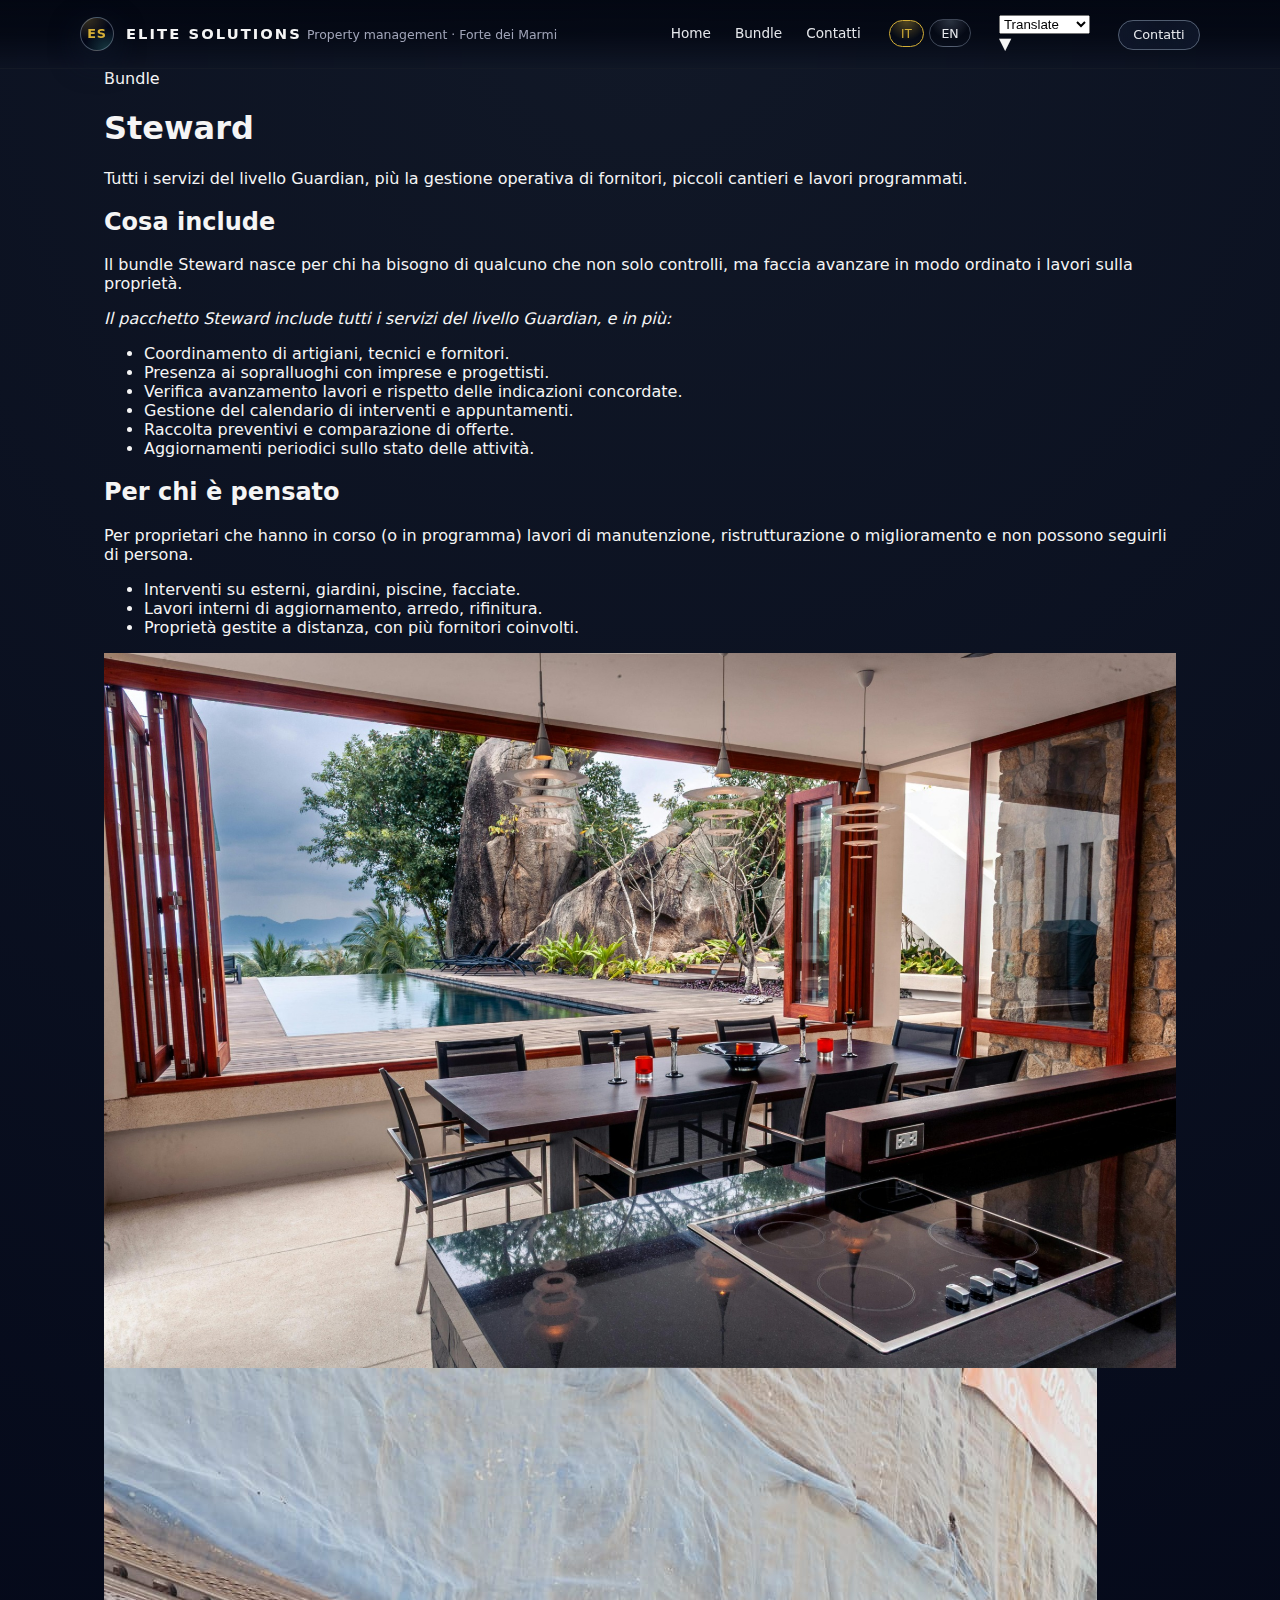
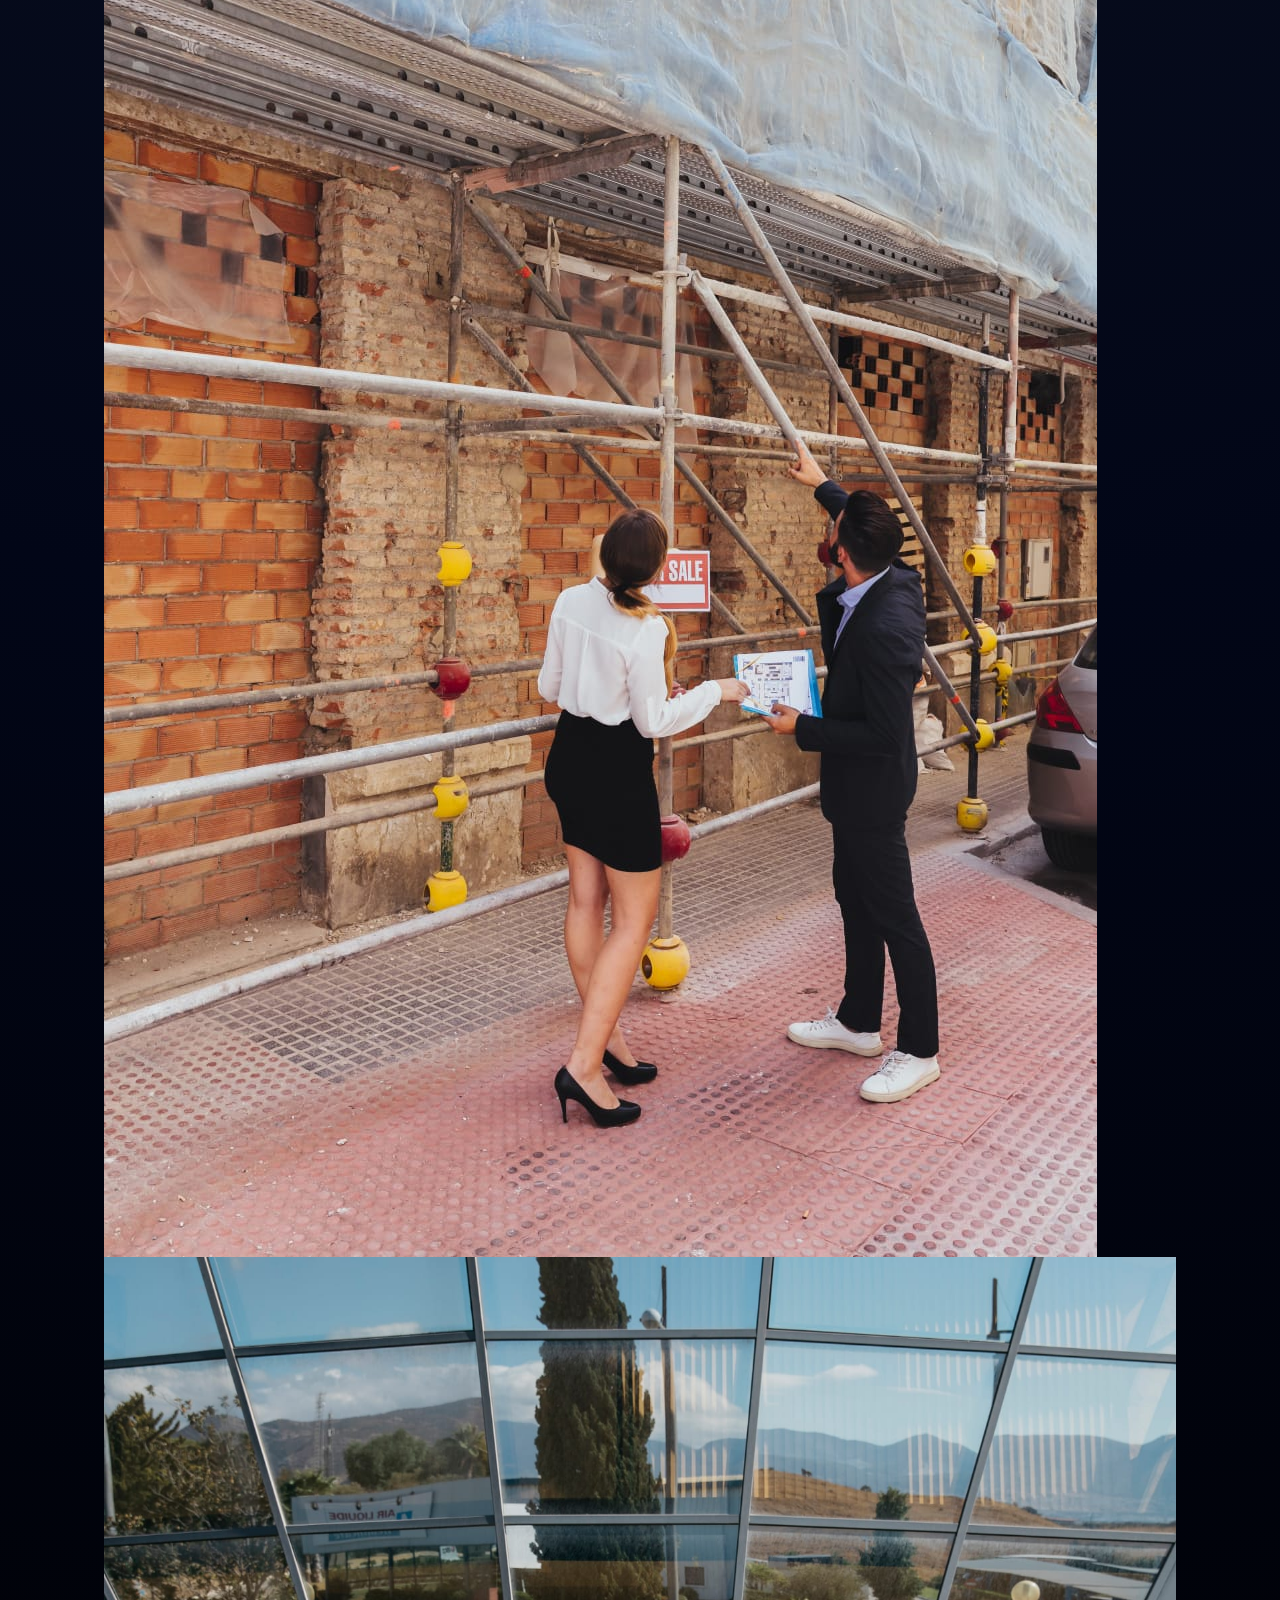
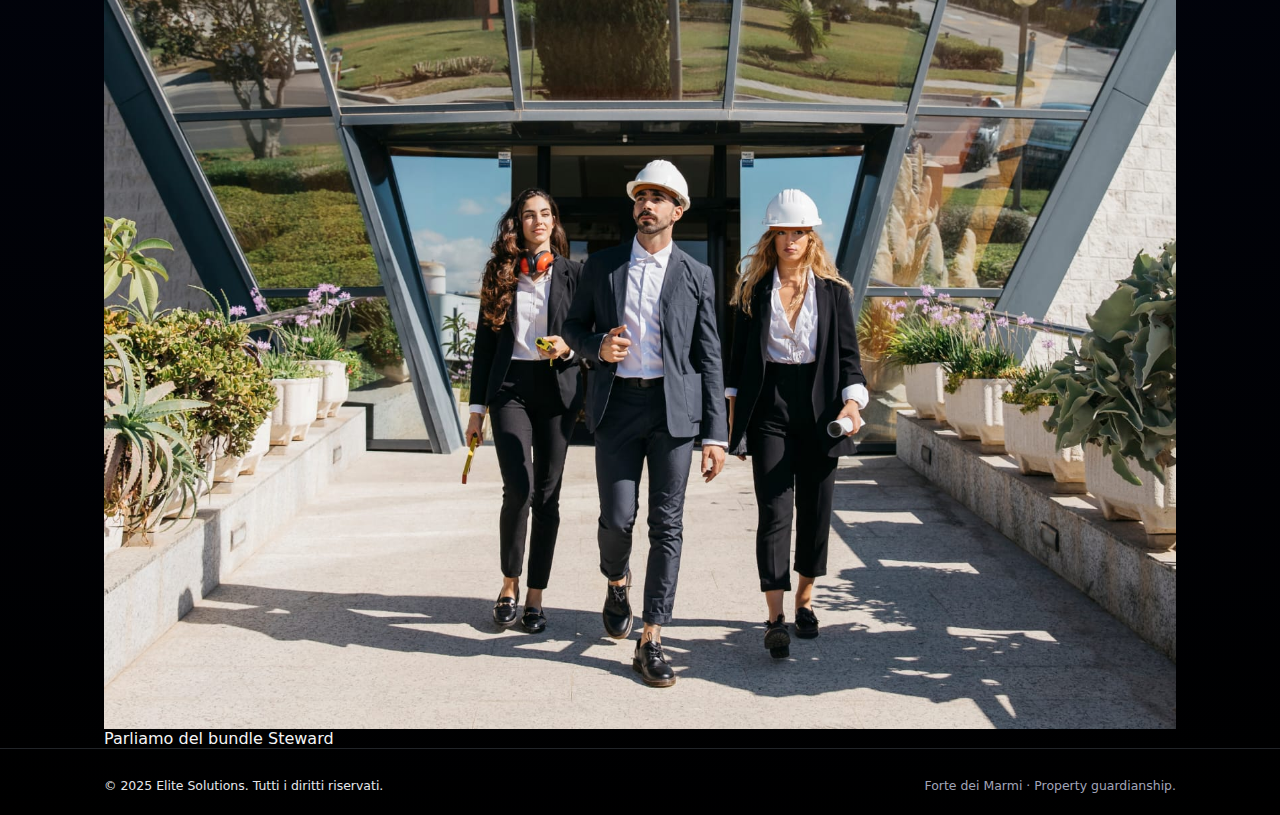
<file: steward_it.html>
<!DOCTYPE html>
<html lang="en" translate="no">
<head>
  <meta charset="UTF-8" />
 <meta name="google" content="notranslate">
  <title>Steward · Elite Solutions</title>
  <meta name="viewport" content="width=device-width, initial-scale=1" />
  <link rel="stylesheet" href="assets/css/style.css" />
</head>
<body>
<div class="page">
  <header class="site-header">
    <div class="container site-header-inner">
      <a href="index_it.html" class="brand">
        <div class="brand-mark"><span>ES</span></div>
        <div class="brand-text">
          <strong>ELITE SOLUTIONS</strong>
          <span>Property management · Forte dei Marmi</span>
        </div>
      </a>
      <nav class="nav">
        <div class="nav-links">
          <a href="index_it.html">Home</a>
          <a href="index_it.html#bundles">Bundle</a>
          <a href="index_it.html#contact">Contatti</a>
        </div>
        <div class="nav-lang">
          <button class="lang-chip active"><span class="code">IT</span></button>
          <a href="index_en.html" class="lang-chip"><span class="code">EN</span></a>
        </div>
        <div class="lang-select-wrapper">
          <select id="lang-select-global" class="lang-select">
            <option value="auto">Translate</option>
            <option value="en">English</option>
            <option value="it">Italiano</option>
            <option value="es">Español</option>
            <option value="fr">Français</option>
            <option value="de">Deutsch</option>
            <option value="pt">Português</option>
            <option value="ru">Русский</option>
            <option value="zh-CN">中文 (简体)</option>
            <option value="zh-TW">中文 (繁體)</option>
            <option value="ja">日本語</option>
            <option value="ko">한국어</option>
            <option value="ar">العربية</option>
            <option value="hi">हिन्दी</option>
            <option value="tr">Türkçe</option>
            <option value="nl">Nederlands</option>
            <option value="sv">Svenska</option>
            <option value="no">Norsk</option>
            <option value="da">Dansk</option>
            <option value="el">Ελληνικά</option>
            <option value="pl">Polski</option>
          </select>
          <div class="lang-select-arrow">▼</div>
        </div>
        <div class="nav-actions">
          <a href="index_it.html#contact" class="btn-ghost">Contatti</a>
        </div>
      </nav>
    </div>
  </header>
  <main>
    <section class="section">
      <div class="container">
        <div class="section-header">
          <span class="section-kicker">Bundle</span>
          <h1 class="section-title">Steward</h1>
          <p class="section-subtitle">
            Tutti i servizi del livello Guardian, più la gestione operativa di fornitori,
            piccoli cantieri e lavori programmati.
          </p>
        </div>

        <div class="two-cols">
          <div class="card-soft">
            <h2>Cosa include</h2>
            <p>
              Il bundle Steward nasce per chi ha bisogno di qualcuno che non solo controlli,
              ma faccia avanzare in modo ordinato i lavori sulla proprietà.
            </p>
            <p><em>
              Il pacchetto Steward include tutti i servizi del livello Guardian, e in più:
            </em></p>
            <ul>
              <li>Coordinamento di artigiani, tecnici e fornitori.</li>
              <li>Presenza ai sopralluoghi con imprese e progettisti.</li>
              <li>Verifica avanzamento lavori e rispetto delle indicazioni concordate.</li>
              <li>Gestione del calendario di interventi e appuntamenti.</li>
              <li>Raccolta preventivi e comparazione di offerte.</li>
              <li>Aggiornamenti periodici sullo stato delle attività.</li>
            </ul>
          </div>

          <div class="card-soft">
            <h2>Per chi è pensato</h2>
            <p>
              Per proprietari che hanno in corso (o in programma) lavori di manutenzione,
              ristrutturazione o miglioramento e non possono seguirli di persona.
            </p>
            <ul>
              <li>Interventi su esterni, giardini, piscine, facciate.</li>
              <li>Lavori interni di aggiornamento, arredo, rifinitura.</li>
              <li>Proprietà gestite a distanza, con più fornitori coinvolti.</li>
            </ul>
            <div class="image-collage">
              <img src="assets/images/private-service-2.jpg" alt="Coordinamento dei fornitori in cantiere" class="collage-main" />
              <div class="collage-side">
                <img src="assets/images/director_detail2.jpg" alt="Supervisione dei lavori" class="collage-small" />
                <img src="assets/images/director_detail3.jpg" alt="Dettaglio di riunione operativa" class="collage-small" />
              </div>
            </div>
          </div>
        </div>

        <div class="bundle-detail-cta">
          <a href="index_it.html#contact" class="btn-primary">Parliamo del bundle Steward</a>
        </div>
      </div>
    </section>
  </main>
  <footer class="site-footer">
    <div class="container footer-inner">
      <span class="highlight">© 2025 Elite Solutions. Tutti i diritti riservati.</span>
      <span>Forte dei Marmi · Property guardianship.</span>
    </div>
  </footer>
</div>

<div id="google_translate_element"></div>
<script src="assets/js/main.js"></script>
<script type="text/javascript">
function googleTranslateElementInit() {
  new google.translate.TranslateElement({
    pageLanguage: 'it',
    includedLanguages: 'en,it,es,fr,de,pt,ru,zh-CN,zh-TW,ja,ko,ar,hi,tr,nl,sv,no,da,el,pl',
    autoDisplay: false
  }, 'google_translate_element');
}
</script>
<script src="//translate.google.com/translate_a/element.js?cb=googleTranslateElementInit"></script>
</body>
</html>
</file>
<file: assets/css/style.css>
/* === SITO ELITE 2.0 - Stile principale === */

:root {
  --bg: #050608;
  --bg-soft: #0b0d11;
  --card-bg: #11141b;
  --accent: #d4af37;
  --accent-soft: rgba(212,175,55,0.18);
  --text: #f5f5f5;
  --muted: #a0a4b8;
  --border-soft: rgba(255,255,255,0.08);
  --radius-xl: 1.5rem;
  --radius-lg: 1rem;
  --shadow-soft: 0 22px 45px rgba(0,0,0,0.55);
  --shadow-subtle: 0 12px 30px rgba(0,0,0,0.35);
  --max-width: 1120px;
  --transition: 180ms ease-out;
}

*,
*::before,
*::after {
  box-sizing: border-box;
}

html, body {
  margin: 0;
  padding: 0;
  font-family: system-ui, -apple-system, BlinkMacSystemFont, "SF Pro Text",
    "Segoe UI", sans-serif;
  background: radial-gradient(circle at top, #111827 0, #020617 55%, #000 100%);
  color: var(--text);
  -webkit-font-smoothing: antialiased;
}

/* Layout base */
.page {
  min-height: 100vh;
  display: flex;
  flex-direction: column;
}

.container {
  width: 100%;
  max-width: var(--max-width);
  margin: 0 auto;
  padding: 0 1.5rem;
}

/* Header */
.site-header {
  position: sticky;
  top: 0;
  z-index: 40;
  backdrop-filter: blur(18px);
  background: linear-gradient(to bottom, rgba(3,7,18,0.96), rgba(3,7,18,0.82), transparent);
  border-bottom: 1px solid rgba(148,163,184,0.12);
}

.site-header-inner {
  display: flex;
  align-items: center;
  justify-content: space-between;
  padding: 0.9rem 0;
  gap: 1.25rem;
}

.brand {
  display: flex;
  align-items: center;
  gap: 0.75rem;
}

.brand-mark {
  width: 34px;
  height: 34px;
  border-radius: 999px;
  border: 1px solid rgba(148,163,184,0.45);
  background: radial-gradient(circle at 20% 0%, rgba(212,175,55,0.25), transparent 55%),
              radial-gradient(circle at 80% 100%, rgba(94,234,212,0.22), transparent 55%),
              #020617;
  display: flex;
  align-items: center;
  justify-content: center;
  box-shadow: 0 10px 30px rgba(15,23,42,0.8);
}

.brand-mark span {
  font-size: 0.8rem;
  font-weight: 600;
  letter-spacing: 0.06em;
  color: var(--accent);
}

.brand-text strong {
  font-size: 0.92rem;
  letter-spacing: 0.14em;
  text-transform: uppercase;
}

.brand-text span {
  font-size: 0.78rem;
  color: var(--muted);
}

/* Navigation */
.nav {
  display: flex;
  align-items: center;
  gap: 1.75rem;
}

.nav-links {
  display: flex;
  align-items: center;
  gap: 1.5rem;
  font-size: 0.85rem;
}

.nav-links a {
  position: relative;
  padding-bottom: 0.1rem;
  color: #e5e7eb;
}

.nav-links a::after {
  content: "";
  position: absolute;
  left: 0;
  bottom: -0.25rem;
  width: 0;
  height: 2px;
  border-radius: 999px;
  background: linear-gradient(90deg, var(--accent), #4ade80);
  transition: width 160ms ease-out;
}

.nav-links a:hover::after {
  width: 100%;
}

/* Language selector */
.lang-chip {
  font-size: 0.78rem;
  padding: 0.35rem 0.7rem;
  border-radius: 999px;
  border: 1px solid rgba(148,163,184,0.4);
  color: #e5e7eb;
  background: radial-gradient(circle at top, rgba(148,163,184,0.28), transparent 60%);
  cursor: pointer;
}

.lang-chip.active {
  border-color: var(--accent);
  background: radial-gradient(circle at top, rgba(212,175,55,0.38), transparent 65%);
  color: var(--accent);
}

/* CTA */
.btn-ghost {
  padding: 0.4rem 0.9rem;
  border-radius: 999px;
  border: 1px solid rgba(148,163,184,0.5);
  font-size: 0.8rem;
  color: #e5e7eb;
  background: radial-gradient(circle at top, rgba(15,23,42,0.7), rgba(15,23,42,0.98));
  transition: all var(--transition);
}

.btn-ghost:hover {
  border-color: var(--accent);
  transform: translateY(-1px);
  box-shadow: 0 12px 30px rgba(0,0,0,0.55);
}

/* === HERO SECTION refined === */
.hero {
  position: relative;
  padding: 4.25rem 0 3.25rem;
  overflow: hidden;
  background: rgba(0, 0, 0, 0.45);
  color: #fff;
}

.hero::before {
  content: "";
  position: absolute;
  inset: 0;
  background: url("../images/hero_home.jpg") center/cover no-repeat;
  opacity: 0.9;
  z-index: -2;
}

.hero::after {
  content: "";
  position: absolute;
  inset: 0;
  background: linear-gradient(to bottom, rgba(3,7,18,0.94), rgba(3,7,18,0.98) 52%, rgba(3,7,18,1) 100%);
  z-index: -1;
}

.hero .hero-title {
  font-size: 2.8rem;
  line-height: 1.2;
  font-weight: 700;
  color: #d6b86b;
  text-shadow: 0.5px 0.5px 2px rgba(255,255,255,0.4);
}

.hero .accent {
  color: #d6b86b;
  font-weight: 600;
  text-shadow: 0.5px 0.5px 2px rgba(255,255,255,0.5);
}

.hero-text {
  color: #ffffff;
  background: rgba(0, 0, 0, 0.4);
  padding: 1.2rem 1.6rem;
  border-radius: 10px;
  max-width: 720px;
  margin-top: 1.5rem;
  font-size: 1.1rem;
  line-height: 1.6;
}

.hero-right h2 {
  color: #d6b86b;
}

.hero-right p {
  color: #ffffff;
  text-shadow: 0.5px 0.5px 2px rgba(0,0,0,0.4);
}

/* === BUNDLES SECTION background === */
#bundles {
  position: relative;
  background: url("../images/back-bundle.jpg") center/cover no-repeat;
  color: #ffffff;
  padding: 4rem 0;
  border-top: 1px solid rgba(255,255,255,0.1);
  border-bottom: 1px solid rgba(255,255,255,0.1);
}

#bundles::before {
  content: "";
  position: absolute;
  inset: 0;
  background: rgba(3,7,18,0.65);
  z-index: 0;
}

#bundles .container {
  position: relative;
  z-index: 1;
}

#bundles .section-title,
#bundles .section-kicker {
  color: #d6b86b;
  text-shadow: 0.5px 0.5px 2px rgba(0,0,0,0.5);
}

#bundles .section-subtitle {
  color: #f5f5f5;
}

/* === ANTI GOOGLE TRANSLATE === */
#google_translate_element,
.goog-logo-link,
.goog-te-gadget span,
.goog-te-banner-frame.skiptranslate,
.goog-te-balloon-frame,
.goog-tooltip,
.goog-text-highlight {
  display: none !important;
  visibility: hidden !important;
  height: 0 !important;
  width: 0 !important;
  opacity: 0 !important;
  pointer-events: none !important;
}

body { top: 0 !important; position: static !important; }
html { margin-top: 0 !important; }

/* === Responsive adjustments === */
@media (max-width: 960px) {
  .hero-title { font-size: 2rem; }
  .bundles-grid { grid-template-columns: repeat(2, 1fr); }
}

@media (max-width: 720px) {
  .bundles-grid { grid-template-columns: 1fr; }
  .container { padding: 0 1.1rem; }
}
/* === SITO ELITE SOLUTIONS 2.0 === */

:root {
  --bg: #050608;
  --bg-soft: #0b0d11;
  --card-bg: #11141b;
  --accent: #d4af37;
  --accent-soft: rgba(212,175,55,0.18);
  --text: #f5f5f5;
  --muted: #a0a4b8;
  --border-soft: rgba(255,255,255,0.08);
  --radius-xl: 1.5rem;
  --radius-lg: 1rem;
  --shadow-soft: 0 22px 45px rgba(0,0,0,0.55);
  --shadow-subtle: 0 12px 30px rgba(0,0,0,0.35);
  --max-width: 1120px;
  --transition: 180ms ease-out;
}

*,
*::before,
*::after {
  box-sizing: border-box;
}

html, body {
  margin: 0;
  padding: 0;
  font-family: system-ui, -apple-system, BlinkMacSystemFont, "SF Pro Text", "Segoe UI", sans-serif;
  background: radial-gradient(circle at top, #111827 0, #020617 55%, #000 100%);
  color: var(--text);
  -webkit-font-smoothing: antialiased;
}

body { min-height: 100vh; }

a { color: inherit; text-decoration: none; }

img { max-width: 100%; display: block; }

/* === LAYOUT BASE === */
.page { display: flex; flex-direction: column; min-height: 100vh; }

.container {
  width: 100%;
  max-width: var(--max-width);
  margin: 0 auto;
  padding: 0 1.5rem;
}

/* === HEADER === */
.site-header {
  position: sticky;
  top: 0;
  z-index: 40;
  backdrop-filter: blur(18px);
  background: linear-gradient(to bottom, rgba(3,7,18,0.96), rgba(3,7,18,0.82), transparent);
  border-bottom: 1px solid rgba(148,163,184,0.12);
}

.site-header-inner {
  display: flex;
  align-items: center;
  justify-content: space-between;
  padding: 0.9rem 0;
  gap: 1.25rem;
}

.brand { display: flex; align-items: center; gap: 0.75rem; }

.brand-mark {
  width: 34px; height: 34px; border-radius: 999px;
  border: 1px solid rgba(148,163,184,0.45);
  background: radial-gradient(circle at 20% 0%, rgba(212,175,55,0.25), transparent 55%),
              radial-gradient(circle at 80% 100%, rgba(94,234,212,0.22), transparent 55%),
              #020617;
  display: flex; align-items: center; justify-content: center;
  box-shadow: 0 10px 30px rgba(15,23,42,0.8);
}
.brand-mark span { font-size: 0.8rem; font-weight: 600; letter-spacing: 0.06em; color: var(--accent); }

.brand-text strong {
  font-size: 0.92rem; letter-spacing: 0.14em; text-transform: uppercase;
}
.brand-text span { font-size: 0.78rem; color: var(--muted); }

/* === NAVIGATION === */
.nav { display: flex; align-items: center; gap: 1.75rem; }
.nav-links { display: flex; gap: 1.5rem; font-size: 0.85rem; }

.nav-links a {
  position: relative; padding-bottom: 0.1rem; color: #e5e7eb;
}
.nav-links a::after {
  content: ""; position: absolute; left: 0; bottom: -0.25rem; width: 0; height: 2px;
  border-radius: 999px; background: linear-gradient(90deg, var(--accent), #4ade80);
  transition: width 160ms ease-out;
}
.nav-links a:hover::after { width: 100%; }

/* === LANG SELECTOR === */
.lang-chip {
  font-size: 0.78rem;
  padding: 0.35rem 0.7rem;
  border-radius: 999px;
  border: 1px solid rgba(148,163,184,0.4);
  color: #e5e7eb;
  background: radial-gradient(circle at top, rgba(148,163,184,0.28), transparent 60%);
  cursor: pointer;
}
.lang-chip.active {
  border-color: var(--accent);
  background: radial-gradient(circle at top, rgba(212,175,55,0.38), transparent 65%);
  color: var(--accent);
}

/* === HERO === */
.hero {
  position: relative;
  padding: 5rem 0;
  color: #fff;
  overflow: hidden;
  background: rgba(0,0,0,0.45);
}

.hero::before {
  content: "";
  position: absolute;
  inset: 0;
  background: url("../images/hero_home.jpg") center/cover no-repeat;
  opacity: 0.9;
  z-index: -2;
}

.hero::after {
  content: "";
  position: absolute;
  inset: 0;
  background: linear-gradient(to bottom, rgba(3,7,18,0.85), rgba(3,7,18,1));
  z-index: -1;
}

.hero .hero-title {
  font-size: 2.8rem;
  line-height: 1.2;
  font-weight: 700;
  color: #d6b86b;
  text-shadow: 0.5px 0.5px 2px rgba(255,255,255,0.4);
}
.hero .accent {
  color: #d6b86b; font-weight: 600;
  text-shadow: 0.5px 0.5px 2px rgba(255,255,255,0.5);
}
.hero-text {
  background: rgba(0,0,0,0.4);
  padding: 1.2rem 1.6rem;
  border-radius: 10px;
  max-width: 720px;
  margin-top: 1.5rem;
  font-size: 1.1rem;
  line-height: 1.6;
  color: #fff;
}
.hero-right h2 { color: #d6b86b; }
.hero-right p { color: #fff; text-shadow: 0.5px 0.5px 2px rgba(0,0,0,0.4); }

/* === BUNDLES SECTION === */
#bundles {
  position: relative;
  background: url("../images/back-bundle.jpg") center/cover no-repeat;
  padding: 5rem 0;
  color: #fff;
  overflow: hidden;
  border-top: 1px solid rgba(255,255,255,0.08);
  border-bottom: 1px solid rgba(255,255,255,0.08);
}
#bundles::before {
  content: "";
  position: absolute;
  inset: 0;
  background: linear-gradient(to bottom, rgba(5,7,10,0.65), rgba(5,7,10,0.85));
  backdrop-filter: blur(3px);
  z-index: 0;
}
#bundles .container { position: relative; z-index: 1; }
#bundles .section-kicker {
  color: #d4af37; text-transform: uppercase; letter-spacing: 0.18em;
}
#bundles .section-title {
  color: #d6b86b;
  font-size: 1.6rem;
  text-shadow: 1px 1px 3px rgba(0,0,0,0.6);
  margin-bottom: 0.8rem;
}
#bundles .section-subtitle {
  color: #f1f1f1;
  text-shadow: 0 1px 4px rgba(0,0,0,0.4);
  max-width: 700px;
}
.bundle-card {
  background: rgba(10,15,25,0.75);
  border: 1px solid rgba(212,175,55,0.25);
  box-shadow: 0 14px 35px rgba(0,0,0,0.55);
  transition: all 0.25s ease;
}
.bundle-card:hover {
  transform: translateY(-4px);
  border-color: rgba(212,175,55,0.5);
  background: rgba(10,15,25,0.88);
}
.bundle-name {
  color: #d6b86b; font-weight: 600; text-transform: uppercase; letter-spacing: 0.15em; font-size: 1rem;
}
.bundle-tagline, .bundle-meta { color: #f5f5f5; }

/* === SECTION SOFT (About, Contatti) === */
.section-soft {
  background: radial-gradient(circle at top, rgba(3,7,18,0.96), rgba(5,7,12,1));
  border-top: 1px solid rgba(212,175,55,0.08);
  border-bottom: 1px solid rgba(212,175,55,0.08);
  color: #f5f5f5;
}
.section-soft h2 {
  color: #d6b86b;
  text-shadow: 0 1px 3px rgba(0,0,0,0.4);
}
.section-soft p, .section-soft li { color: #e5e7eb; }

/* === FOOTER === */
.site-footer {
  padding: 1.8rem 0 1.4rem;
  border-top: 1px solid rgba(148,163,184,0.22);
  margin-top: auto;
}
.footer-inner {
  display: flex; justify-content: space-between; align-items: center;
  gap: 1.2rem; font-size: 0.78rem; color: var(--muted); flex-wrap: wrap;
}
.footer-inner span.highlight { color: #e5e7eb; }

/* === ANTI GOOGLE TRANSLATE === */
#google_translate_element,
.goog-logo-link,
.goog-te-gadget span,
.goog-te-banner-frame.skiptranslate,
.goog-te-balloon-frame,
.goog-tooltip,
.goog-text-highlight {
  display: none !important;
  visibility: hidden !important;
  height: 0 !important;
  width: 0 !important;
  opacity: 0 !important;
  pointer-events: none !important;
}
body { top: 0 !important; position: static !important; }
html { margin-top: 0 !important; }

/* === RESPONSIVE === */
@media (max-width: 960px) {
  .hero-title { font-size: 2rem; }
  .bundles-grid { grid-template-columns: repeat(2, 1fr); }
}
@media (max-width: 720px) {
  .bundles-grid { grid-template-columns: 1fr; }
  .container { padding: 0 1.1rem; }
}
</file>
